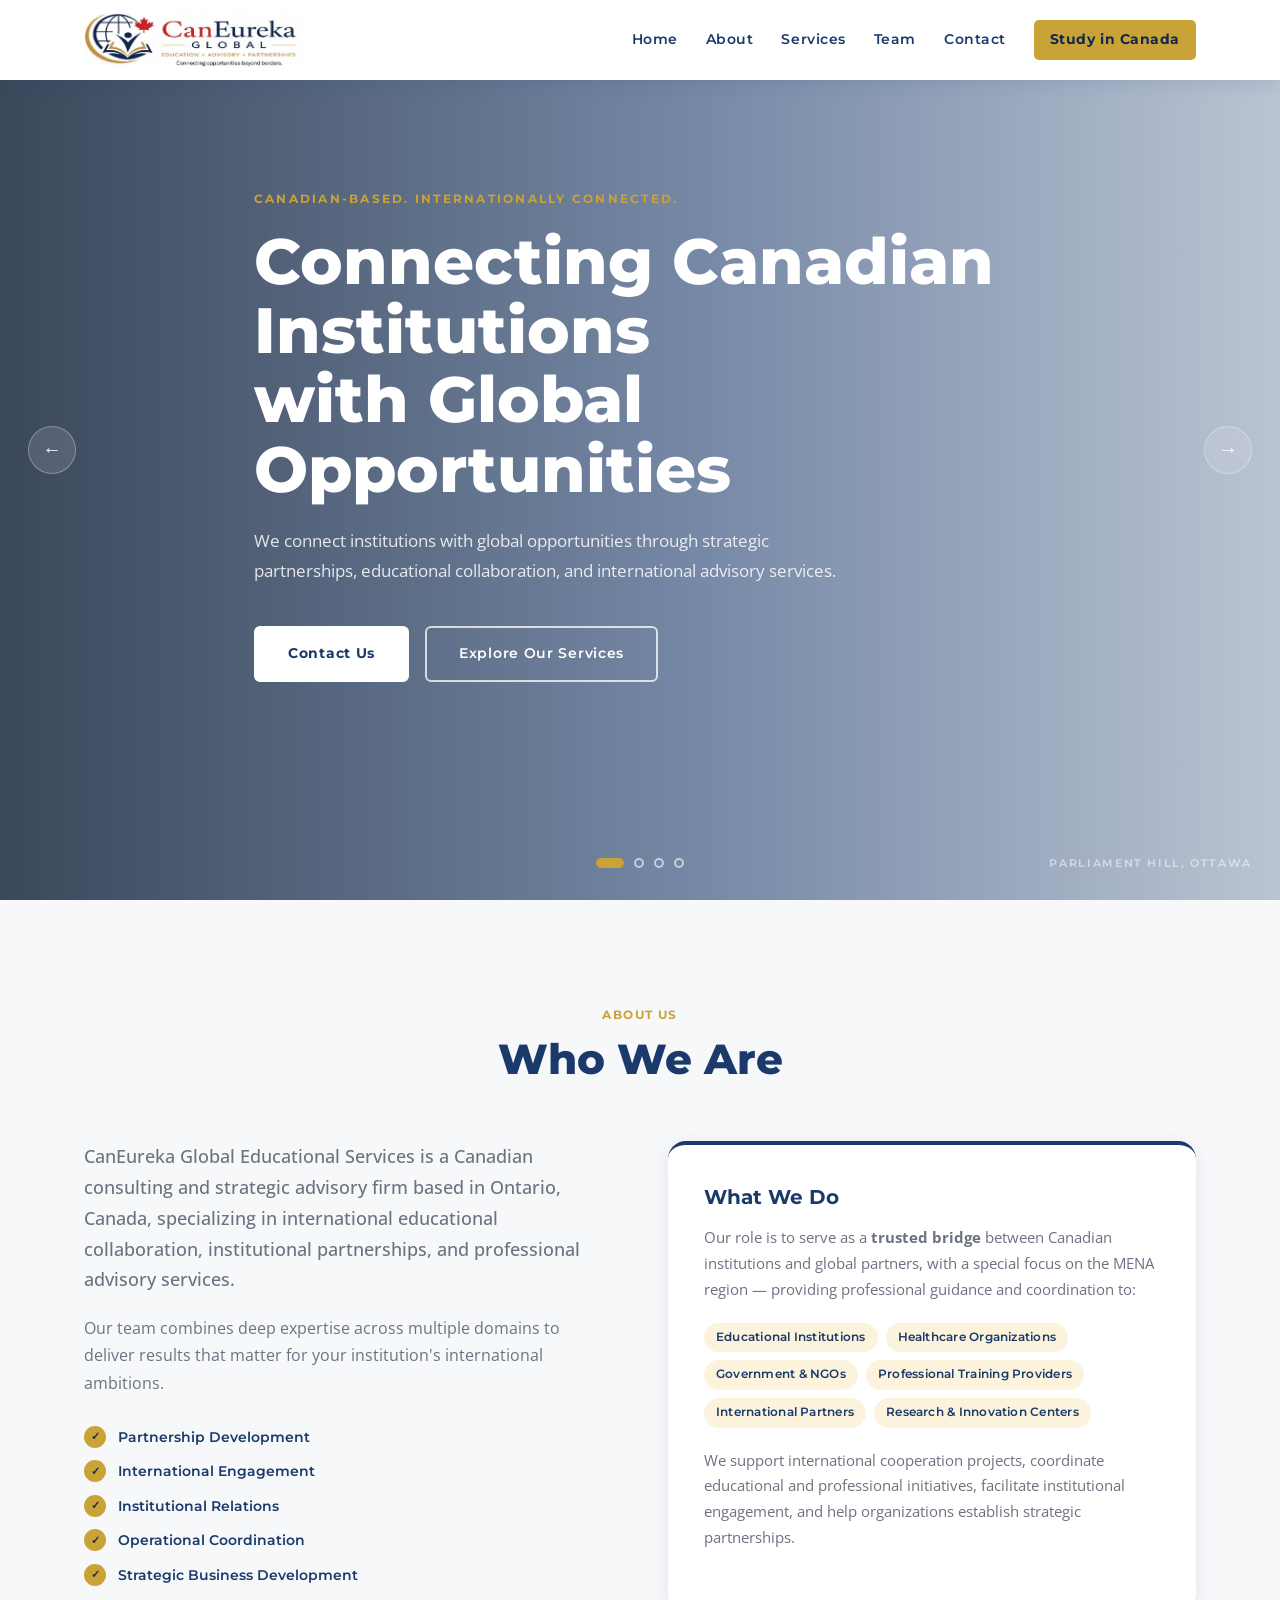
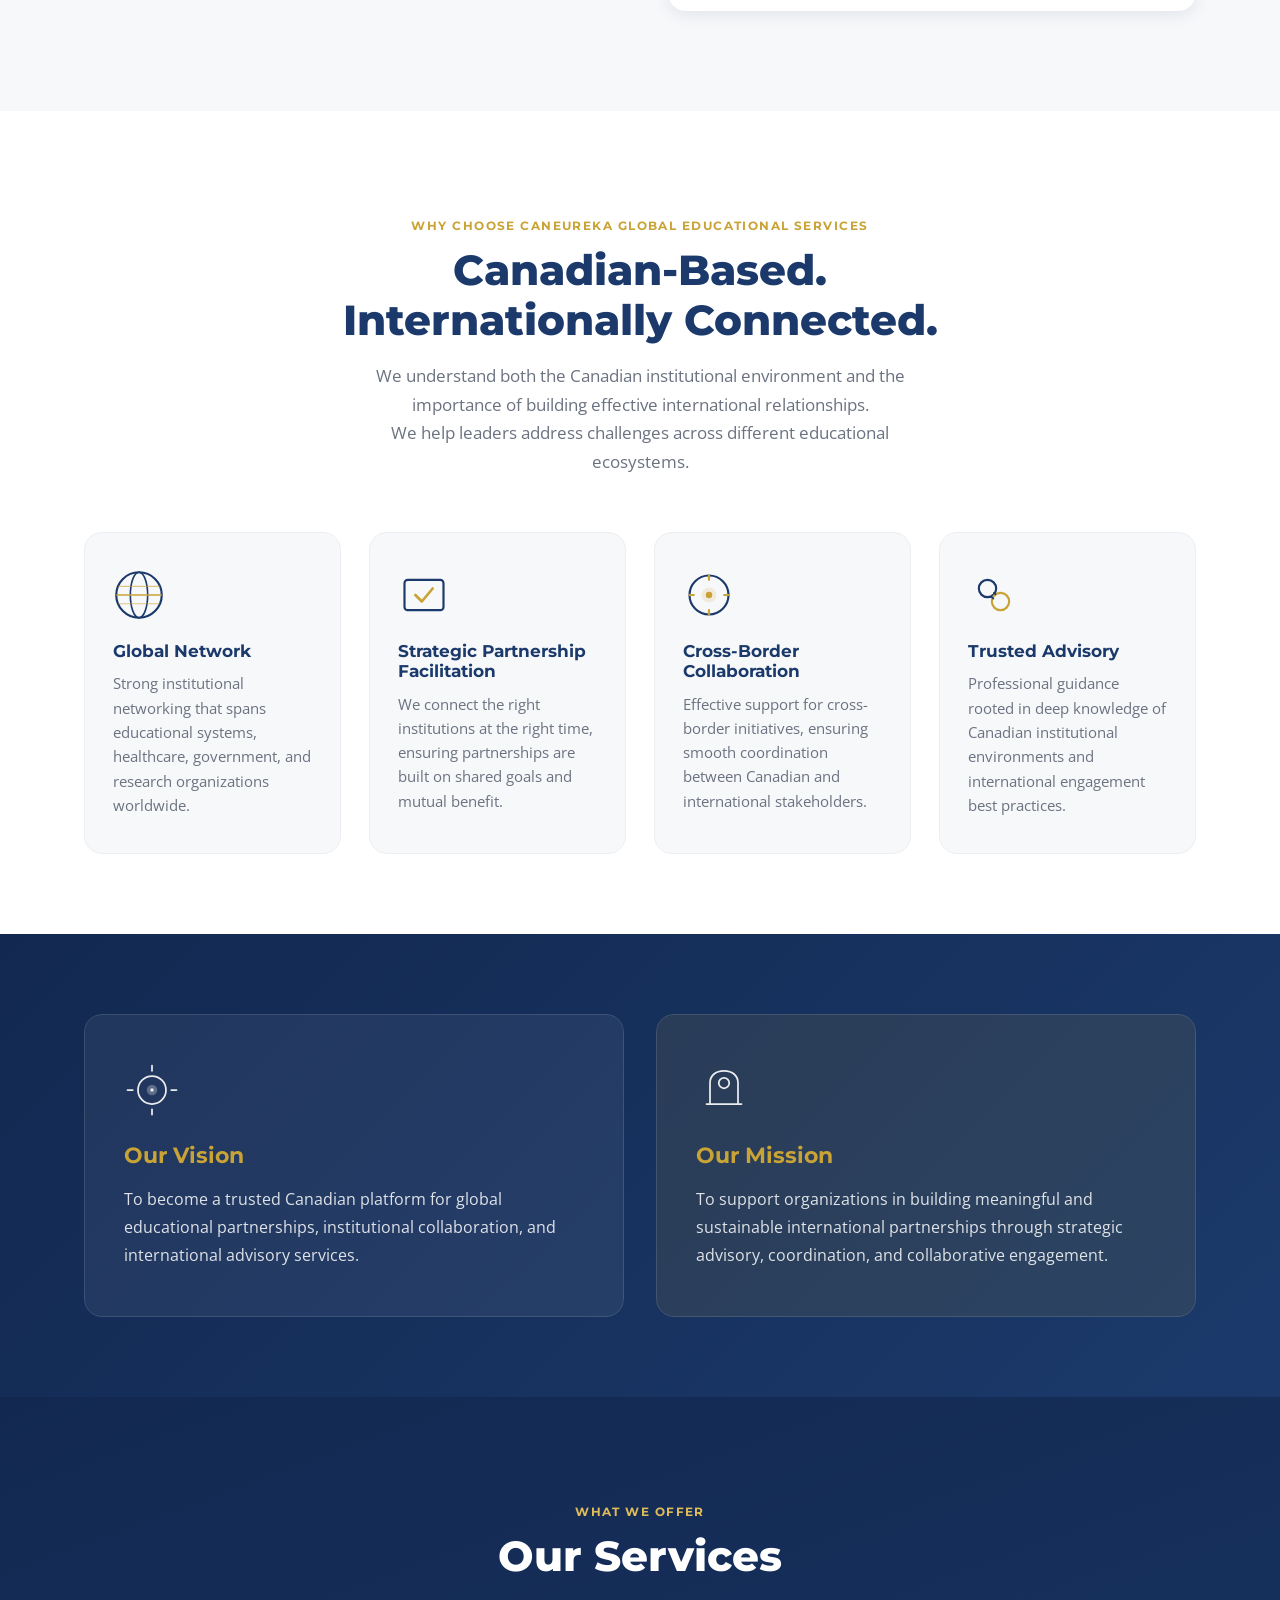
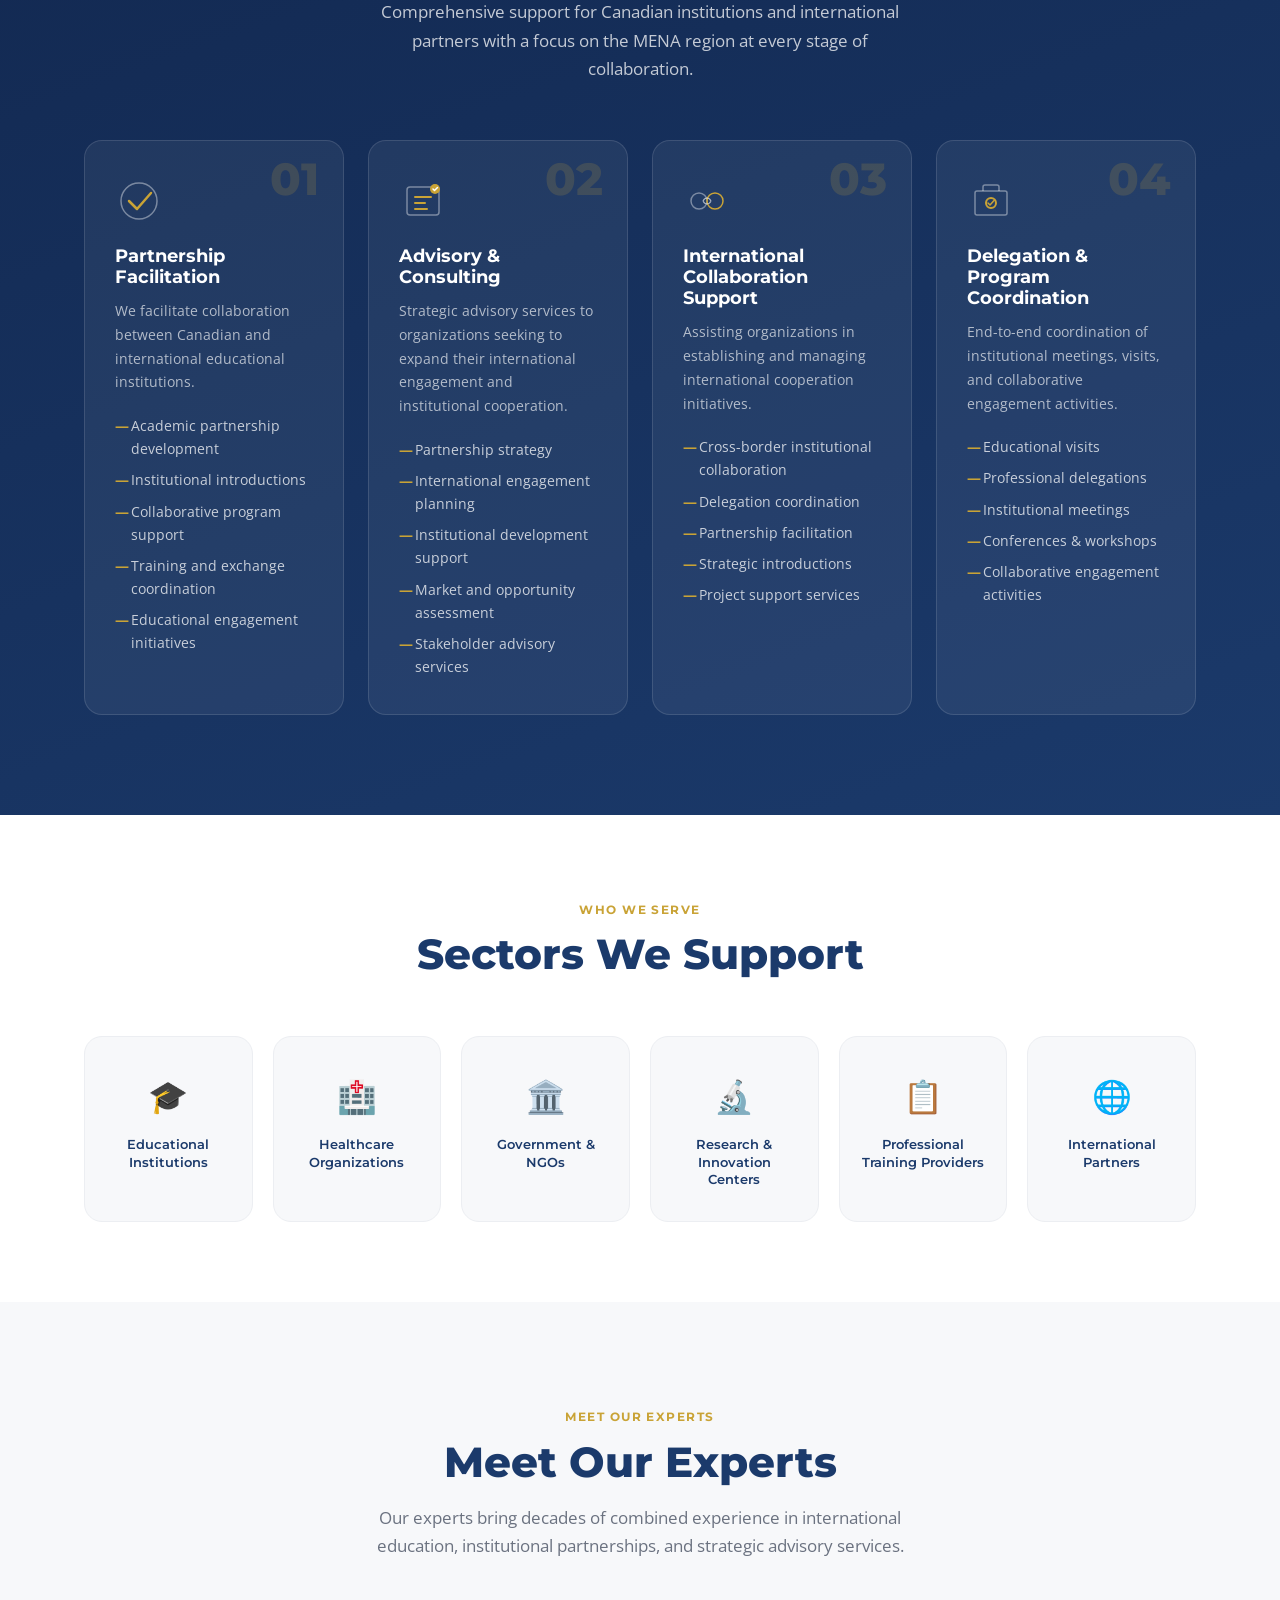
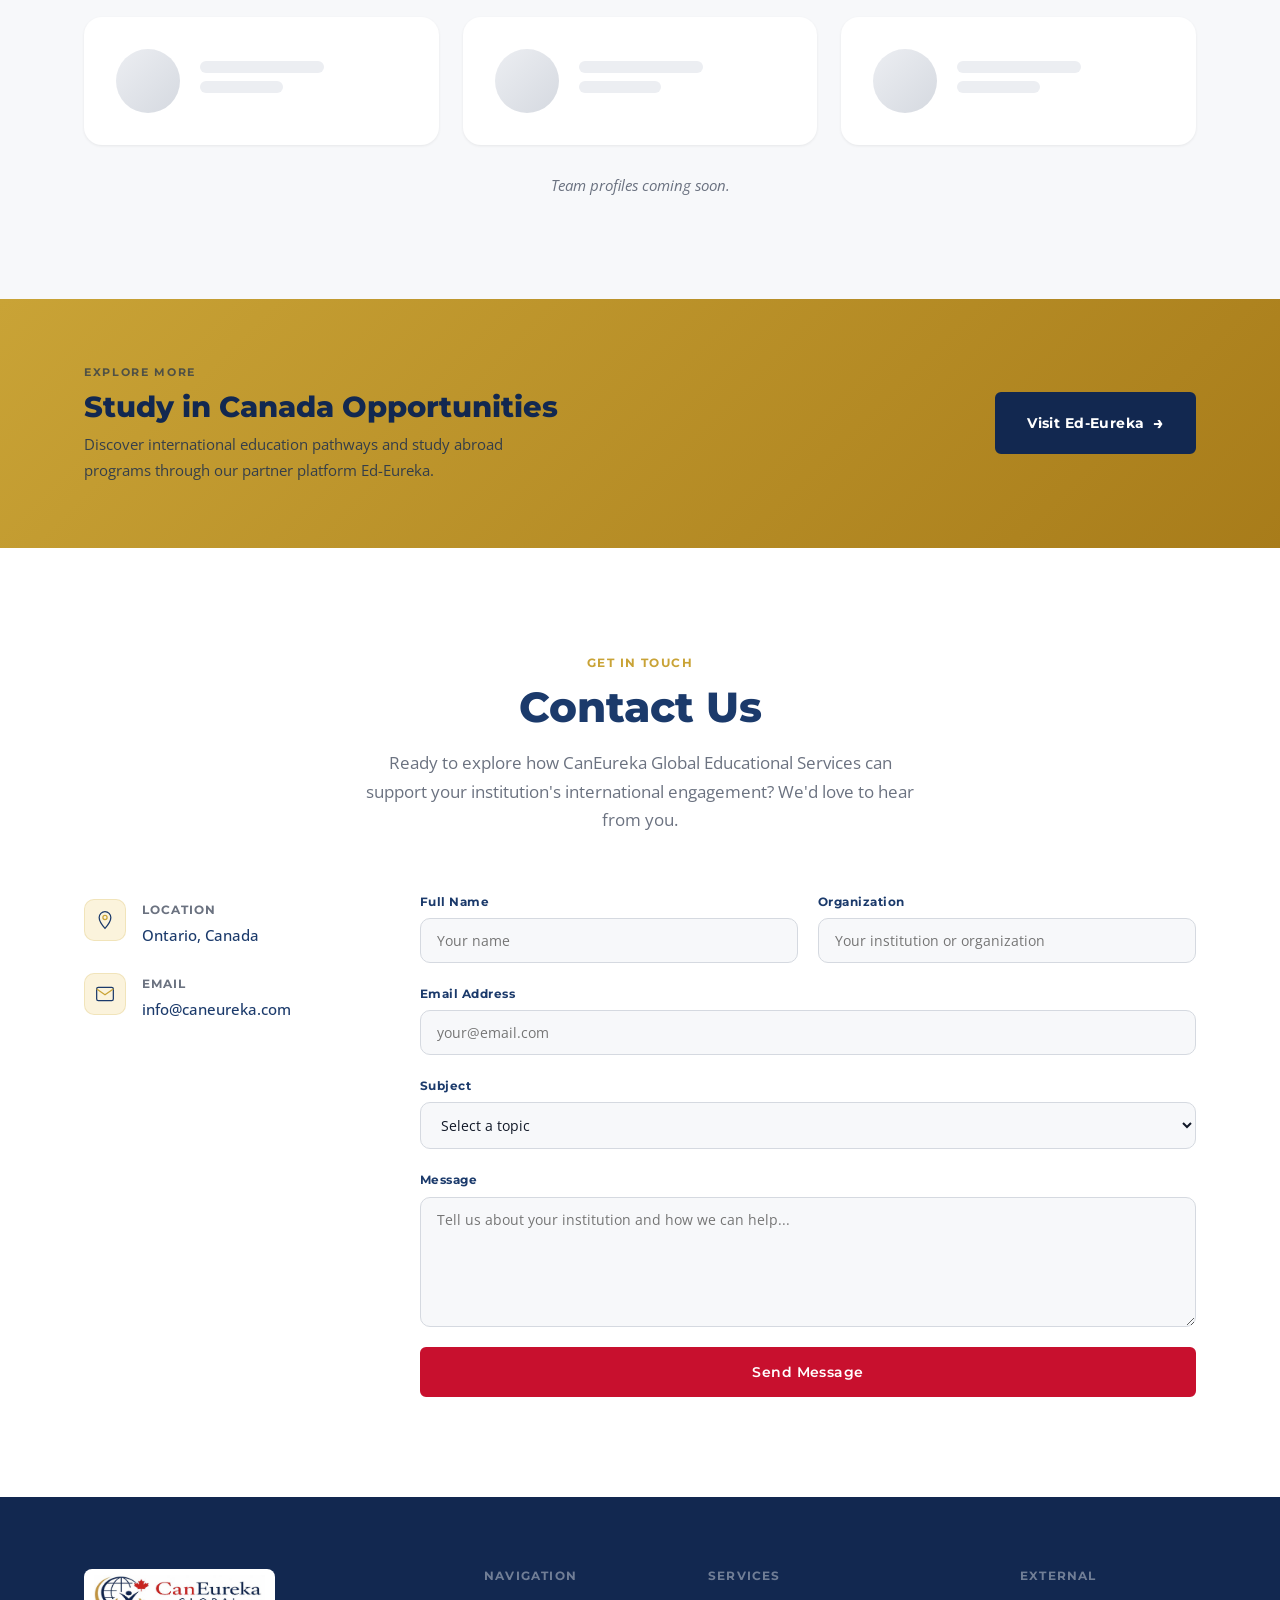
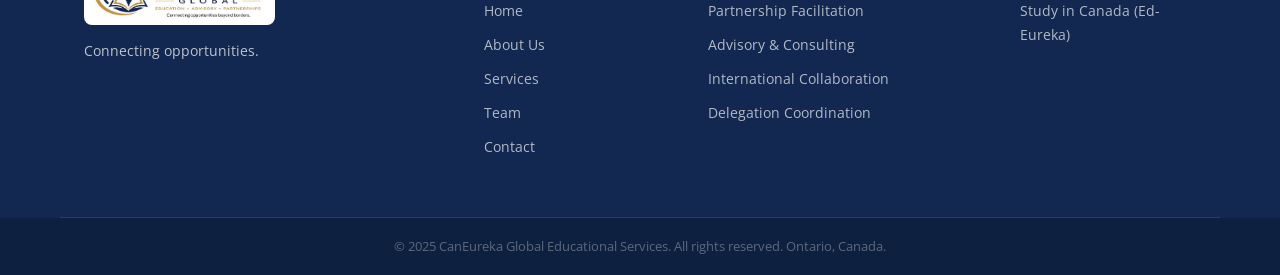
<file: index.html>
<!DOCTYPE html>
<html lang="en">
<head>
  <meta charset="UTF-8" />
  <meta name="viewport" content="width=device-width, initial-scale=1.0" />
  <title>CanEureka Global Educational Services — Education • Advisory • Partnerships</title>
  <meta name="description" content="Connecting Canadian institutions with global opportunities through strategic partnerships, educational collaboration, and international advisory services." />
  <link rel="preconnect" href="https://fonts.googleapis.com" />
  <link rel="preconnect" href="https://fonts.gstatic.com" crossorigin />
  <link href="https://fonts.googleapis.com/css2?family=Montserrat:wght@400;500;600;700;800&family=Open+Sans:wght@400;500;600&display=swap" rel="stylesheet" />
  <link rel="stylesheet" href="styles.css" />
</head>
<body>

  <!-- NAVIGATION -->
  <header class="navbar" id="navbar">
    <div class="container nav-inner">
      <a href="#home" class="logo-link">
        <img src="logo.png" alt="CanEureka Global — Education, Advisory, Partnerships" class="logo-img" />
      </a>

      <button class="hamburger" id="hamburger" aria-label="Toggle menu">
        <span></span><span></span><span></span>
      </button>

      <nav class="nav-links" id="nav-links">
        <a href="#home">Home</a>
        <a href="#about">About</a>
        <a href="#services">Services</a>
        <a href="#team">Team</a>
        <a href="#contact">Contact</a>
        <a href="https://ed-eureka.com/" target="_blank" rel="noopener" class="nav-study-abroad">Study in Canada</a>
      </nav>
    </div>
  </header>

  <!-- HERO SLIDER -->
  <section class="hero" id="home">

    <!-- Slide 1 — Parliament Hill, Ottawa -->
    <div class="slide active" data-city="Parliament Hill, Ottawa">
      <div class="slide-bg" style="background-image: url('https://images.unsplash.com/photo-1613059488547-0fc691db5231?auto=format&fit=crop&w=1920&q=80')"></div>
      <div class="slide-overlay"></div>
      <div class="container slide-content">
        <p class="hero-pre">Canadian-Based. Internationally Connected.</p>
        <h1>Connecting Canadian Institutions<br>with Global Opportunities</h1>
        <p class="hero-sub">We connect institutions with global opportunities through strategic partnerships, educational collaboration, and international advisory services.</p>
        <div class="hero-cta">
          <a href="#contact" class="btn btn-hero-primary">Contact Us</a>
          <a href="#services" class="btn btn-hero-outline">Explore Our Services</a>
        </div>
      </div>
    </div>

    <!-- Slide 2 — Toronto skyline & CN Tower -->
    <div class="slide" data-city="Toronto & the CN Tower">
      <div class="slide-bg" style="background-image: url('https://images.unsplash.com/photo-1517090504586-fde19ea6066f?auto=format&fit=crop&w=1920&q=80')"></div>
      <div class="slide-overlay"></div>
      <div class="container slide-content">
        <p class="hero-pre">Our Services</p>
        <h1>Partnership<br>Development</h1>
        <p class="hero-sub">We facilitate collaboration between Canadian and international educational institutions through academic partnerships, institutional introductions, and engagement initiatives.</p>
        <div class="hero-cta">
          <a href="#contact" class="btn btn-hero-primary">Contact Us</a>
          <a href="#services" class="btn btn-hero-outline">Explore Our Services</a>
        </div>
      </div>
    </div>

    <!-- Slide 3 — University of Calgary -->
    <div class="slide" data-city="University of Calgary">
      <div class="slide-bg" style="background-image: url('https://images.unsplash.com/photo-1694793179193-1be68f8f5516?auto=format&fit=crop&w=1920&q=80')"></div>
      <div class="slide-overlay"></div>
      <div class="container slide-content">
        <p class="hero-pre">Our Services</p>
        <h1>Advisory &<br>Consulting</h1>
        <p class="hero-sub">Strategic advisory services to organizations seeking to expand their international engagement and institutional cooperation.</p>
        <div class="hero-cta">
          <a href="#contact" class="btn btn-hero-primary">Contact Us</a>
          <a href="#services" class="btn btn-hero-outline">Explore Our Services</a>
        </div>
      </div>
    </div>

    <!-- Slide 4 — University of British Columbia -->
    <div class="slide" data-city="Univ. of British Columbia, Vancouver">
      <div class="slide-bg" style="background-image: url('https://images.unsplash.com/photo-1753246786469-6af4ef107105?auto=format&fit=crop&w=1920&q=80')"></div>
      <div class="slide-overlay"></div>
      <div class="container slide-content">
        <p class="hero-pre">Our Services</p>
        <h1>International<br>Collaboration Support</h1>
        <p class="hero-sub">Assisting organizations in establishing and managing international cooperation initiatives across borders and institutions.</p>
        <div class="hero-cta">
          <a href="#contact" class="btn btn-hero-primary">Contact Us</a>
          <a href="#services" class="btn btn-hero-outline">Explore Our Services</a>
        </div>
      </div>
    </div>

    <!-- Controls -->
    <button class="slider-arrow slider-prev" id="sliderPrev" aria-label="Previous slide">&#8592;</button>
    <button class="slider-arrow slider-next" id="sliderNext" aria-label="Next slide">&#8594;</button>
    <div class="slider-dots" id="sliderDots">
      <button class="dot active" data-index="0" aria-label="Slide 1"></button>
      <button class="dot" data-index="1" aria-label="Slide 2"></button>
      <button class="dot" data-index="2" aria-label="Slide 3"></button>
      <button class="dot" data-index="3" aria-label="Slide 4"></button>
    </div>

  </section>

  <!-- ABOUT US -->
  <section class="about" id="about">
    <div class="container">
      <div class="section-header">
        <span class="section-label">About Us</span>
        <h2>Who We Are</h2>
      </div>
      <div class="about-grid">
        <div class="about-text">
          <p class="about-lead">CanEureka Global Educational Services is a Canadian consulting and strategic advisory firm based in Ontario, Canada, specializing in international educational collaboration, institutional partnerships, and professional advisory services.</p>
          <p>Our team combines deep expertise across multiple domains to deliver results that matter for your institution's international ambitions.</p>
          <ul class="expertise-list">
            <li><span class="check">✓</span> Partnership Development</li>
            <li><span class="check">✓</span> International Engagement</li>
            <li><span class="check">✓</span> Institutional Relations</li>
            <li><span class="check">✓</span> Operational Coordination</li>
            <li><span class="check">✓</span> Strategic Business Development</li>
          </ul>
        </div>
        <div class="about-what">
          <div class="what-we-do-card">
            <h3>What We Do</h3>
            <p>Our role is to serve as a <strong>trusted bridge</strong> between Canadian institutions and global partners, with a special focus on the MENA region — providing professional guidance and coordination to:</p>
            <div class="what-tags">
              <span>Educational Institutions</span>
              <span>Healthcare Organizations</span>
              <span>Government & NGOs</span>
              <span>Professional Training Providers</span>
              <span>International Partners</span>
              <span>Research & Innovation Centers</span>
            </div>
            <p class="what-footer">We support international cooperation projects, coordinate educational and professional initiatives, facilitate institutional engagement, and help organizations establish strategic partnerships.</p>
          </div>
        </div>
      </div>
    </div>
  </section>

  <!-- WHY CHOOSE US -->
  <section class="why-us" id="why">
    <div class="container">
      <div class="section-header">
        <span class="section-label">Why Choose CanEureka Global Educational Services</span>
        <h2>Canadian-Based.<br>Internationally Connected.</h2>
        <p>We understand both the Canadian institutional environment and the importance of building effective international relationships.</p>
        <p>We help leaders address challenges across different educational ecosystems.</p>
      </div>
      <div class="features-grid">
        <div class="feature-card">
          <div class="feature-icon">
            <svg viewBox="0 0 48 48" fill="none"><circle cx="24" cy="24" r="21" stroke="#1B3A6B" stroke-width="2"/><ellipse cx="24" cy="24" rx="8" ry="21" stroke="#1B3A6B" stroke-width="1.5" fill="none"/><line x1="3" y1="24" x2="45" y2="24" stroke="#C9A336" stroke-width="1.5"/><line x1="5" y1="16" x2="43" y2="16" stroke="#C9A336" stroke-width="1" opacity="0.6"/><line x1="5" y1="32" x2="43" y2="32" stroke="#C9A336" stroke-width="1" opacity="0.6"/></svg>
          </div>
          <h3>Global Network</h3>
          <p>Strong institutional networking that spans educational systems, healthcare, government, and research organizations worldwide.</p>
        </div>
        <div class="feature-card">
          <div class="feature-icon">
            <svg viewBox="0 0 48 48" fill="none"><rect x="6" y="10" width="36" height="28" rx="3" stroke="#1B3A6B" stroke-width="2"/><path d="M16 24 L22 30 L32 18" stroke="#C9A336" stroke-width="2.5" stroke-linecap="round" stroke-linejoin="round"/></svg>
          </div>
          <h3>Strategic Partnership Facilitation</h3>
          <p>We connect the right institutions at the right time, ensuring partnerships are built on shared goals and mutual benefit.</p>
        </div>
        <div class="feature-card">
          <div class="feature-icon">
            <svg viewBox="0 0 48 48" fill="none"><circle cx="24" cy="24" r="18" stroke="#1B3A6B" stroke-width="2" fill="none"/><circle cx="24" cy="24" r="7" fill="#C9A336" opacity="0.15"/><circle cx="24" cy="24" r="3" fill="#C9A336"/><path d="M24 6 L24 10M24 38 L24 42M6 24 L10 24M38 24 L42 24" stroke="#C9A336" stroke-width="2" stroke-linecap="round"/></svg>
          </div>
          <h3>Cross-Border Collaboration</h3>
          <p>Effective support for cross-border initiatives, ensuring smooth coordination between Canadian and international stakeholders.</p>
        </div>
        <div class="feature-card">
          <div class="feature-icon">
            <svg viewBox="0 0 48 48" fill="none"><circle cx="18" cy="18" r="8" stroke="#1B3A6B" stroke-width="2"/><circle cx="30" cy="30" r="8" stroke="#C9A336" stroke-width="2"/><path d="M24 22 L26 24M22 26 L24 28" stroke="#1B3A6B" stroke-width="1.5" stroke-linecap="round" stroke-dasharray="2 1"/></svg>
          </div>
          <h3>Trusted Advisory</h3>
          <p>Professional guidance rooted in deep knowledge of Canadian institutional environments and international engagement best practices.</p>
        </div>
      </div>
    </div>
  </section>

  <!-- VISION & MISSION -->
  <section class="vision-mission">
    <div class="container vm-grid">
      <div class="vm-card vm-vision">
        <div class="vm-icon">
          <svg viewBox="0 0 64 64" fill="none"><circle cx="32" cy="32" r="16" stroke="white" stroke-width="2"/><circle cx="32" cy="32" r="6" fill="white" opacity="0.3"/><circle cx="32" cy="32" r="2" fill="white"/><path d="M32 10 L32 4M32 60 L32 54M10 32 L4 32M60 32 L54 32" stroke="white" stroke-width="2" stroke-linecap="round"/></svg>
        </div>
        <h3>Our Vision</h3>
        <p>To become a trusted Canadian platform for global educational partnerships, institutional collaboration, and international advisory services.</p>
      </div>
      <div class="vm-card vm-mission">
        <div class="vm-icon">
          <svg viewBox="0 0 64 64" fill="none"><path d="M16 48 L16 24 C16 16 22 10 32 10 C42 10 48 16 48 24 L48 48" stroke="white" stroke-width="2" stroke-linecap="round"/><path d="M12 48 L52 48" stroke="white" stroke-width="2" stroke-linecap="round"/><circle cx="32" cy="24" r="6" stroke="white" stroke-width="2"/></svg>
        </div>
        <h3>Our Mission</h3>
        <p>To support organizations in building meaningful and sustainable international partnerships through strategic advisory, coordination, and collaborative engagement.</p>
      </div>
    </div>
  </section>

  <!-- SERVICES -->
  <section class="services" id="services">
    <div class="container">
      <div class="section-header light">
        <span class="section-label">What We Offer</span>
        <h2>Our Services</h2>
        <p>Comprehensive support for Canadian institutions and international partners with a focus on the MENA region at every stage of collaboration.</p>
      </div>
      <div class="services-grid">

        <div class="service-card">
          <div class="service-number">01</div>
          <div class="service-icon">
            <svg viewBox="0 0 48 48" fill="none"><circle cx="24" cy="24" r="18" stroke="rgba(255,255,255,0.4)" stroke-width="1.5" fill="none"/><path d="M14 24 L22 32 L36 16" stroke="#C9A336" stroke-width="2.5" stroke-linecap="round" stroke-linejoin="round"/></svg>
          </div>
          <h3>Partnership Facilitation</h3>
          <p>We facilitate collaboration between Canadian and international educational institutions.</p>
          <ul>
            <li>Academic partnership development</li>
            <li>Institutional introductions</li>
            <li>Collaborative program support</li>
            <li>Training and exchange coordination</li>
            <li>Educational engagement initiatives</li>
          </ul>
        </div>

        <div class="service-card">
          <div class="service-number">02</div>
          <div class="service-icon">
            <svg viewBox="0 0 48 48" fill="none"><rect x="8" y="10" width="32" height="28" rx="3" stroke="rgba(255,255,255,0.4)" stroke-width="1.5"/><path d="M16 20 H32M16 26 H26M16 32 H28" stroke="#C9A336" stroke-width="2" stroke-linecap="round"/><circle cx="36" cy="12" r="5" fill="#C9A336"/><path d="M34 12 L35.5 13.5 L38.5 10.5" stroke="white" stroke-width="1.5" stroke-linecap="round" stroke-linejoin="round"/></svg>
          </div>
          <h3>Advisory & Consulting</h3>
          <p>Strategic advisory services to organizations seeking to expand their international engagement and institutional cooperation.</p>
          <ul>
            <li>Partnership strategy</li>
            <li>International engagement planning</li>
            <li>Institutional development support</li>
            <li>Market and opportunity assessment</li>
            <li>Stakeholder advisory services</li>
          </ul>
        </div>

        <div class="service-card">
          <div class="service-number">03</div>
          <div class="service-icon">
            <svg viewBox="0 0 48 48" fill="none"><circle cx="16" cy="24" r="8" stroke="rgba(255,255,255,0.4)" stroke-width="1.5"/><circle cx="32" cy="24" r="8" stroke="#C9A336" stroke-width="1.5"/><path d="M20 24 C22 20 26 20 28 24M20 24 C22 28 26 28 28 24" stroke="rgba(255,255,255,0.6)" stroke-width="1.2" fill="none"/></svg>
          </div>
          <h3>International Collaboration Support</h3>
          <p>Assisting organizations in establishing and managing international cooperation initiatives.</p>
          <ul>
            <li>Cross-border institutional collaboration</li>
            <li>Delegation coordination</li>
            <li>Partnership facilitation</li>
            <li>Strategic introductions</li>
            <li>Project support services</li>
          </ul>
        </div>

        <div class="service-card">
          <div class="service-number">04</div>
          <div class="service-icon">
            <svg viewBox="0 0 48 48" fill="none"><rect x="8" y="14" width="32" height="24" rx="2" stroke="rgba(255,255,255,0.4)" stroke-width="1.5"/><path d="M16 14 L16 10 C16 8 18 8 18 8 H30 C32 8 32 10 32 10 L32 14" stroke="rgba(255,255,255,0.4)" stroke-width="1.5"/><circle cx="24" cy="26" r="5" stroke="#C9A336" stroke-width="2"/><path d="M21 26 L23 28 L27.5 23" stroke="#C9A336" stroke-width="1.5" stroke-linecap="round" stroke-linejoin="round"/></svg>
          </div>
          <h3>Delegation & Program Coordination</h3>
          <p>End-to-end coordination of institutional meetings, visits, and collaborative engagement activities.</p>
          <ul>
            <li>Educational visits</li>
            <li>Professional delegations</li>
            <li>Institutional meetings</li>
            <li>Conferences & workshops</li>
            <li>Collaborative engagement activities</li>
          </ul>
        </div>

      </div>
    </div>
  </section>

  <!-- SECTORS WE SERVE -->
  <section class="sectors">
    <div class="container">
      <div class="section-header">
        <span class="section-label">Who We Serve</span>
        <h2>Sectors We Support</h2>
      </div>
      <div class="sectors-grid">
        <div class="sector-item">
          <div class="sector-icon">🎓</div>
          <span>Educational Institutions</span>
        </div>
        <div class="sector-item">
          <div class="sector-icon">🏥</div>
          <span>Healthcare Organizations</span>
        </div>
        <div class="sector-item">
          <div class="sector-icon">🏛️</div>
          <span>Government & NGOs</span>
        </div>
        <div class="sector-item">
          <div class="sector-icon">🔬</div>
          <span>Research & Innovation Centers</span>
        </div>
        <div class="sector-item">
          <div class="sector-icon">📋</div>
          <span>Professional Training Providers</span>
        </div>
        <div class="sector-item">
          <div class="sector-icon">🌐</div>
          <span>International Partners</span>
        </div>
      </div>
    </div>
  </section>

  <!-- TEAM -->
  <section class="team" id="team">
    <div class="container">
      <div class="section-header">
        <span class="section-label">Meet Our Experts</span>
        <h2>Meet Our Experts</h2>
        <p>Our experts bring decades of combined experience in international education, institutional partnerships, and strategic advisory services.</p>
      </div>
      <div class="team-placeholder">
        <div class="team-card placeholder-card">
          <div class="avatar-placeholder"></div>
          <div class="team-info">
            <div class="placeholder-line w60"></div>
            <div class="placeholder-line w40"></div>
          </div>
        </div>
        <div class="team-card placeholder-card">
          <div class="avatar-placeholder"></div>
          <div class="team-info">
            <div class="placeholder-line w60"></div>
            <div class="placeholder-line w40"></div>
          </div>
        </div>
        <div class="team-card placeholder-card">
          <div class="avatar-placeholder"></div>
          <div class="team-info">
            <div class="placeholder-line w60"></div>
            <div class="placeholder-line w40"></div>
          </div>
        </div>
      </div>
      <p class="team-coming-soon">Team profiles coming soon.</p>
    </div>
  </section>

  <!-- STUDY ABROAD BANNER -->
  <section class="study-abroad-banner">
    <div class="container sa-inner">
      <div class="sa-text">
        <span class="sa-label">Explore More</span>
        <h2>Study in Canada Opportunities</h2>
        <p>Discover international education pathways and study abroad programs through our partner platform Ed-Eureka.</p>
      </div>
      <a href="https://ed-eureka.com/" target="_blank" rel="noopener" class="btn btn-gold">Visit Ed-Eureka <span class="arrow">→</span></a>
    </div>
  </section>

  <!-- CONTACT -->
  <section class="contact" id="contact">
    <div class="container">
      <div class="section-header">
        <span class="section-label">Get In Touch</span>
        <h2>Contact Us</h2>
        <p>Ready to explore how CanEureka Global Educational Services can support your institution's international engagement? We'd love to hear from you.</p>
      </div>
      <div class="contact-grid">
        <div class="contact-info">
          <div class="contact-detail">
            <div class="contact-icon">
              <svg viewBox="0 0 24 24" fill="none"><path d="M12 2C8.13 2 5 5.13 5 9c0 5.25 7 13 7 13s7-7.75 7-13c0-3.87-3.13-7-7-7z" stroke="#1B3A6B" stroke-width="1.5"/><circle cx="12" cy="9" r="2.5" stroke="#C9A336" stroke-width="1.5"/></svg>
            </div>
            <div>
              <strong>Location</strong>
              <span>Ontario, Canada</span>
            </div>
          </div>
          <div class="contact-detail">
            <div class="contact-icon">
              <svg viewBox="0 0 24 24" fill="none"><path d="M20 4H4C2.9 4 2 4.9 2 6v12c0 1.1.9 2 2 2h16c1.1 0 2-.9 2-2V6c0-1.1-.9-2-2-2z" stroke="#1B3A6B" stroke-width="1.5"/><path d="M22 6L12 13 2 6" stroke="#C9A336" stroke-width="1.5"/></svg>
            </div>
            <div>
              <strong>Email</strong>
              <span>info@caneureka.com</span>
            </div>
          </div>
        </div>

        <form class="contact-form" onsubmit="handleSubmit(event)">
          <div class="form-row">
            <div class="form-group">
              <label for="name">Full Name</label>
              <input type="text" id="name" name="name" placeholder="Your name" required />
            </div>
            <div class="form-group">
              <label for="org">Organization</label>
              <input type="text" id="org" name="org" placeholder="Your institution or organization" />
            </div>
          </div>
          <div class="form-group">
            <label for="email">Email Address</label>
            <input type="email" id="email" name="email" placeholder="your@email.com" required />
          </div>
          <div class="form-group">
            <label for="subject">Subject</label>
            <select id="subject" name="subject">
              <option value="">Select a topic</option>
              <option>Partnership Facilitation</option>
              <option>Advisory & Consulting</option>
              <option>International Collaboration</option>
              <option>Delegation Coordination</option>
              <option>General Inquiry</option>
            </select>
          </div>
          <div class="form-group">
            <label for="message">Message</label>
            <textarea id="message" name="message" rows="5" placeholder="Tell us about your institution and how we can help..." required></textarea>
          </div>
          <button type="submit" class="btn btn-primary btn-full">Send Message</button>
          <div class="form-success" id="form-success">Thank you! We'll be in touch shortly.</div>
        </form>
      </div>
    </div>
  </section>

  <!-- FOOTER -->
  <footer class="footer">
    <div class="container footer-inner">
      <div class="footer-brand">
        <img src="logo.png" alt="CanEureka Global" class="footer-logo-img" />
        <p class="footer-tagline">Connecting opportunities.</p>
      </div>
      <div class="footer-links">
        <h4>Navigation</h4>
        <a href="#home">Home</a>
        <a href="#about">About Us</a>
        <a href="#services">Services</a>
        <a href="#team">Team</a>
        <a href="#contact">Contact</a>
      </div>
      <div class="footer-links">
        <h4>Services</h4>
        <a href="#services">Partnership Facilitation</a>
        <a href="#services">Advisory & Consulting</a>
        <a href="#services">International Collaboration</a>
        <a href="#services">Delegation Coordination</a>
      </div>
      <div class="footer-links">
        <h4>External</h4>
        <a href="https://ed-eureka.com/" target="_blank" rel="noopener">Study in Canada (Ed-Eureka)</a>
      </div>
    </div>
    <div class="footer-bottom">
      <div class="container">
        <p>&copy; 2025 CanEureka Global Educational Services. All rights reserved. Ontario, Canada.</p>
      </div>
    </div>
  </footer>

  <script src="script.js"></script>
</body>
</html>
</file>
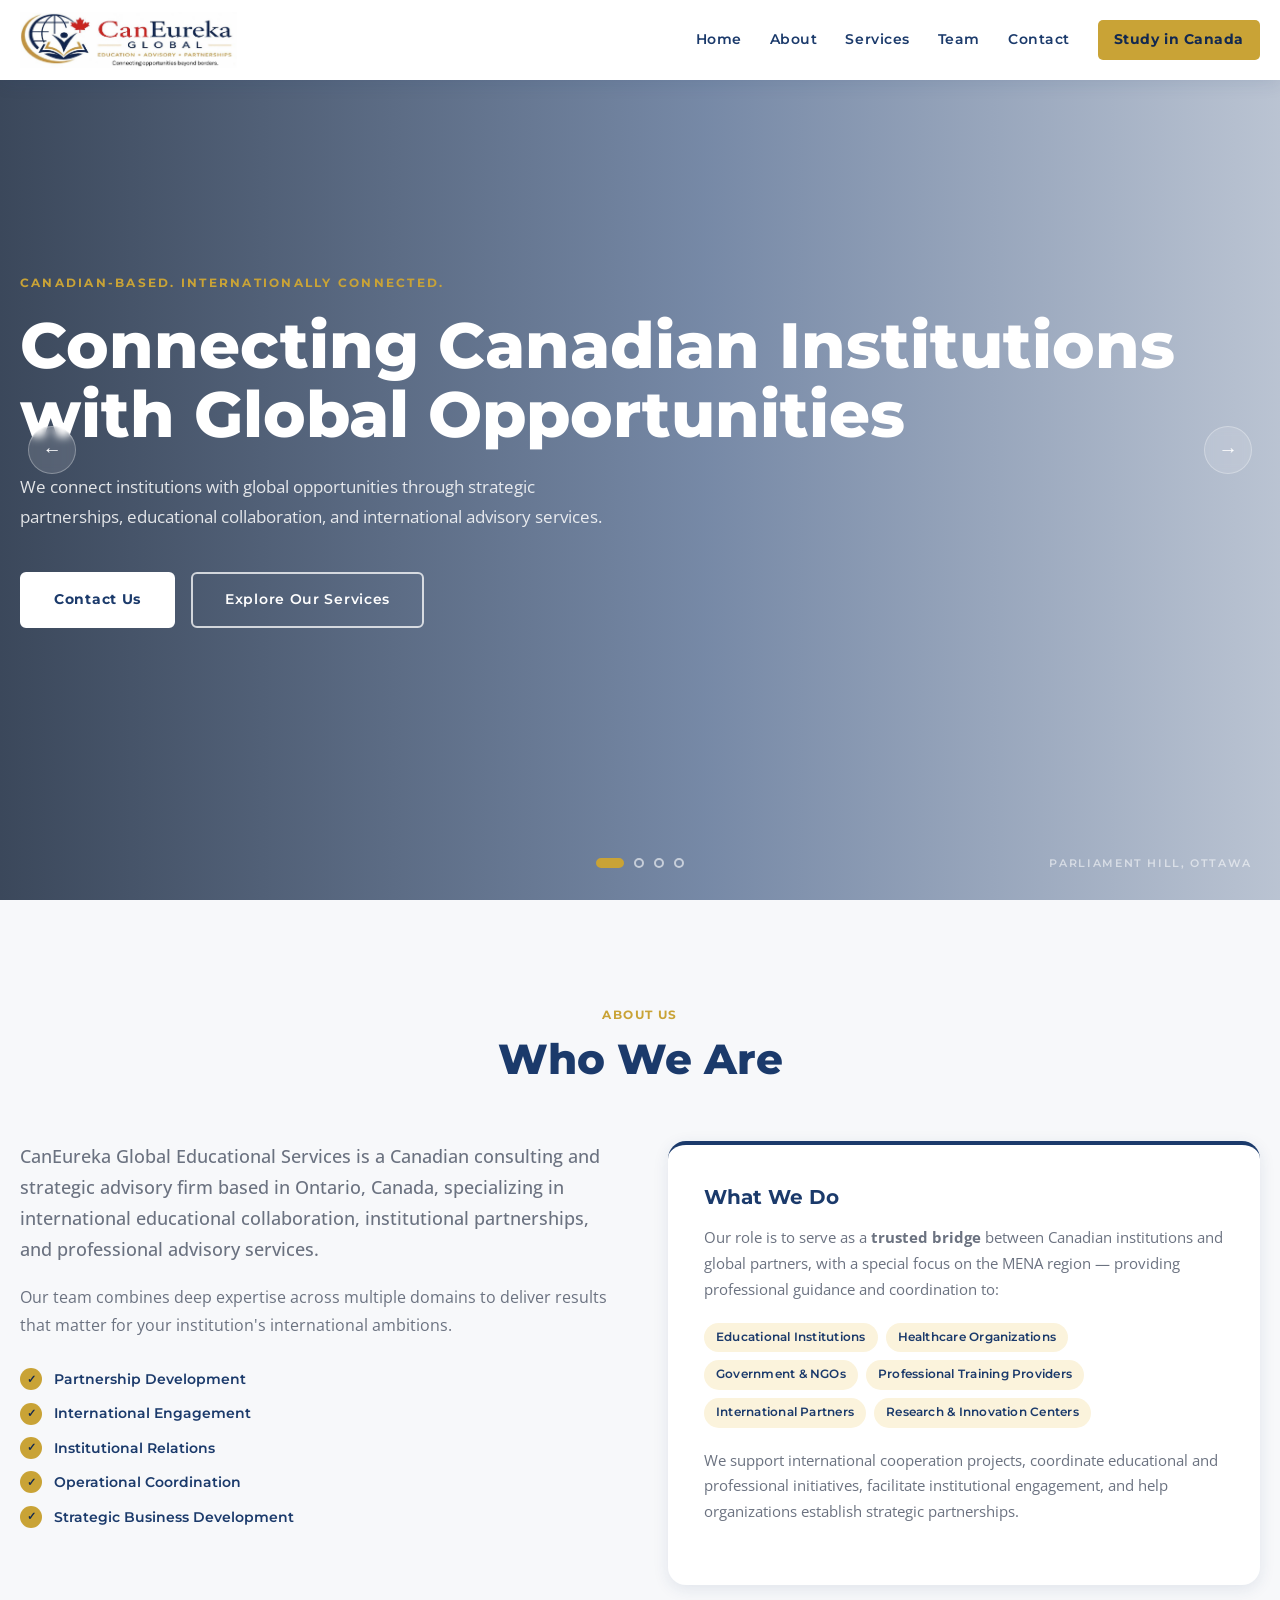
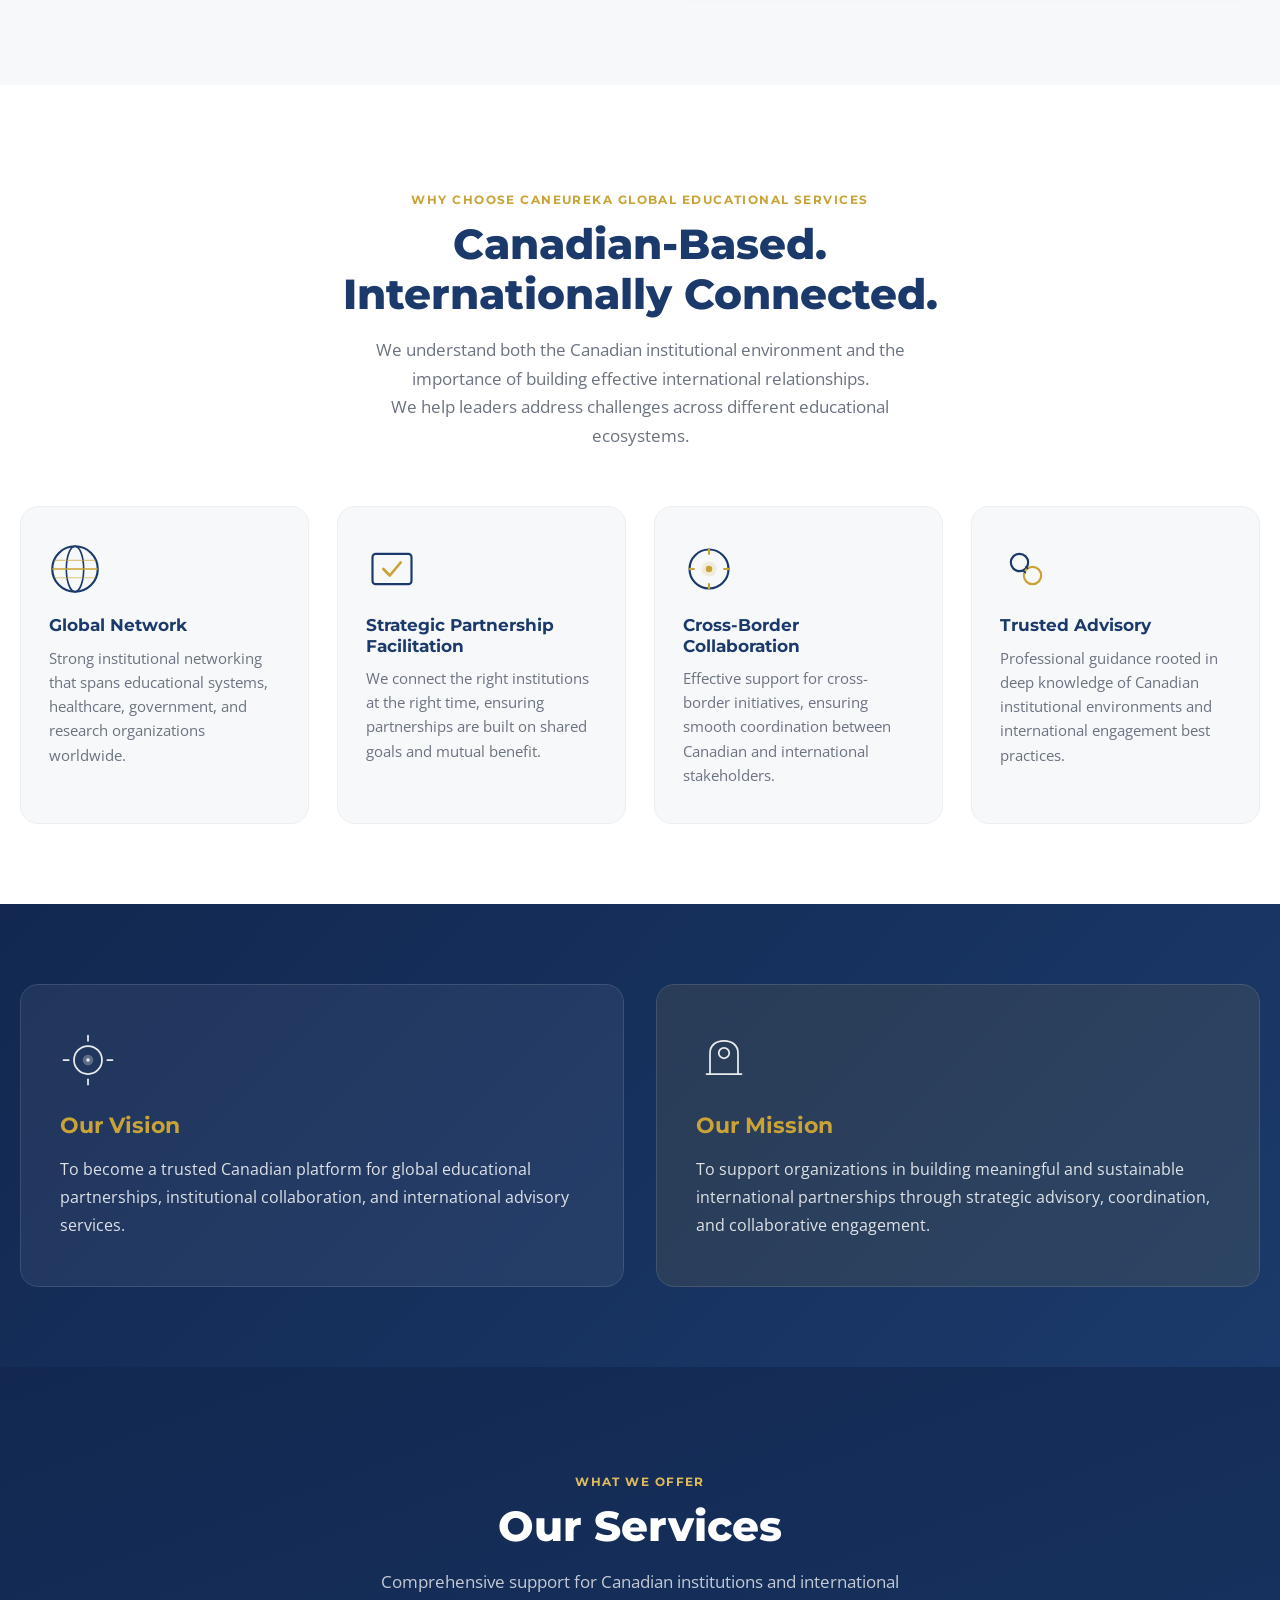
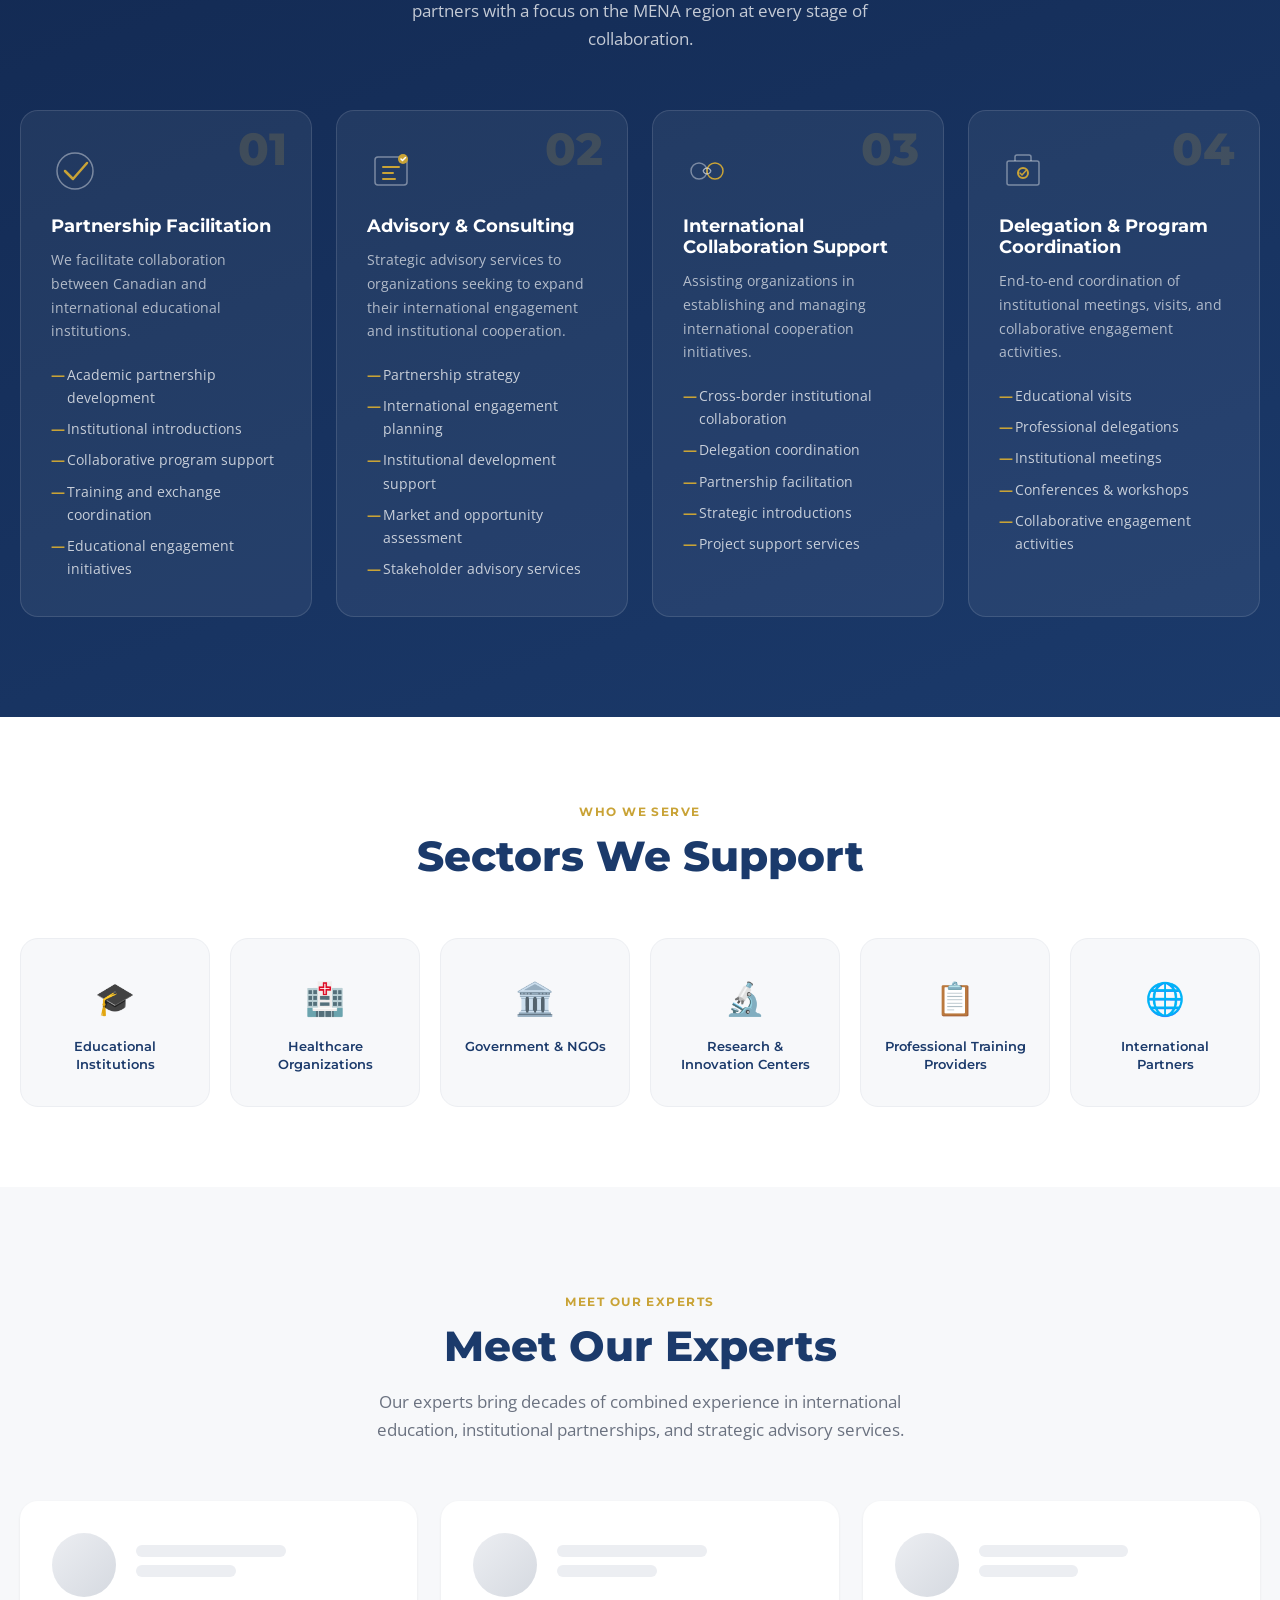
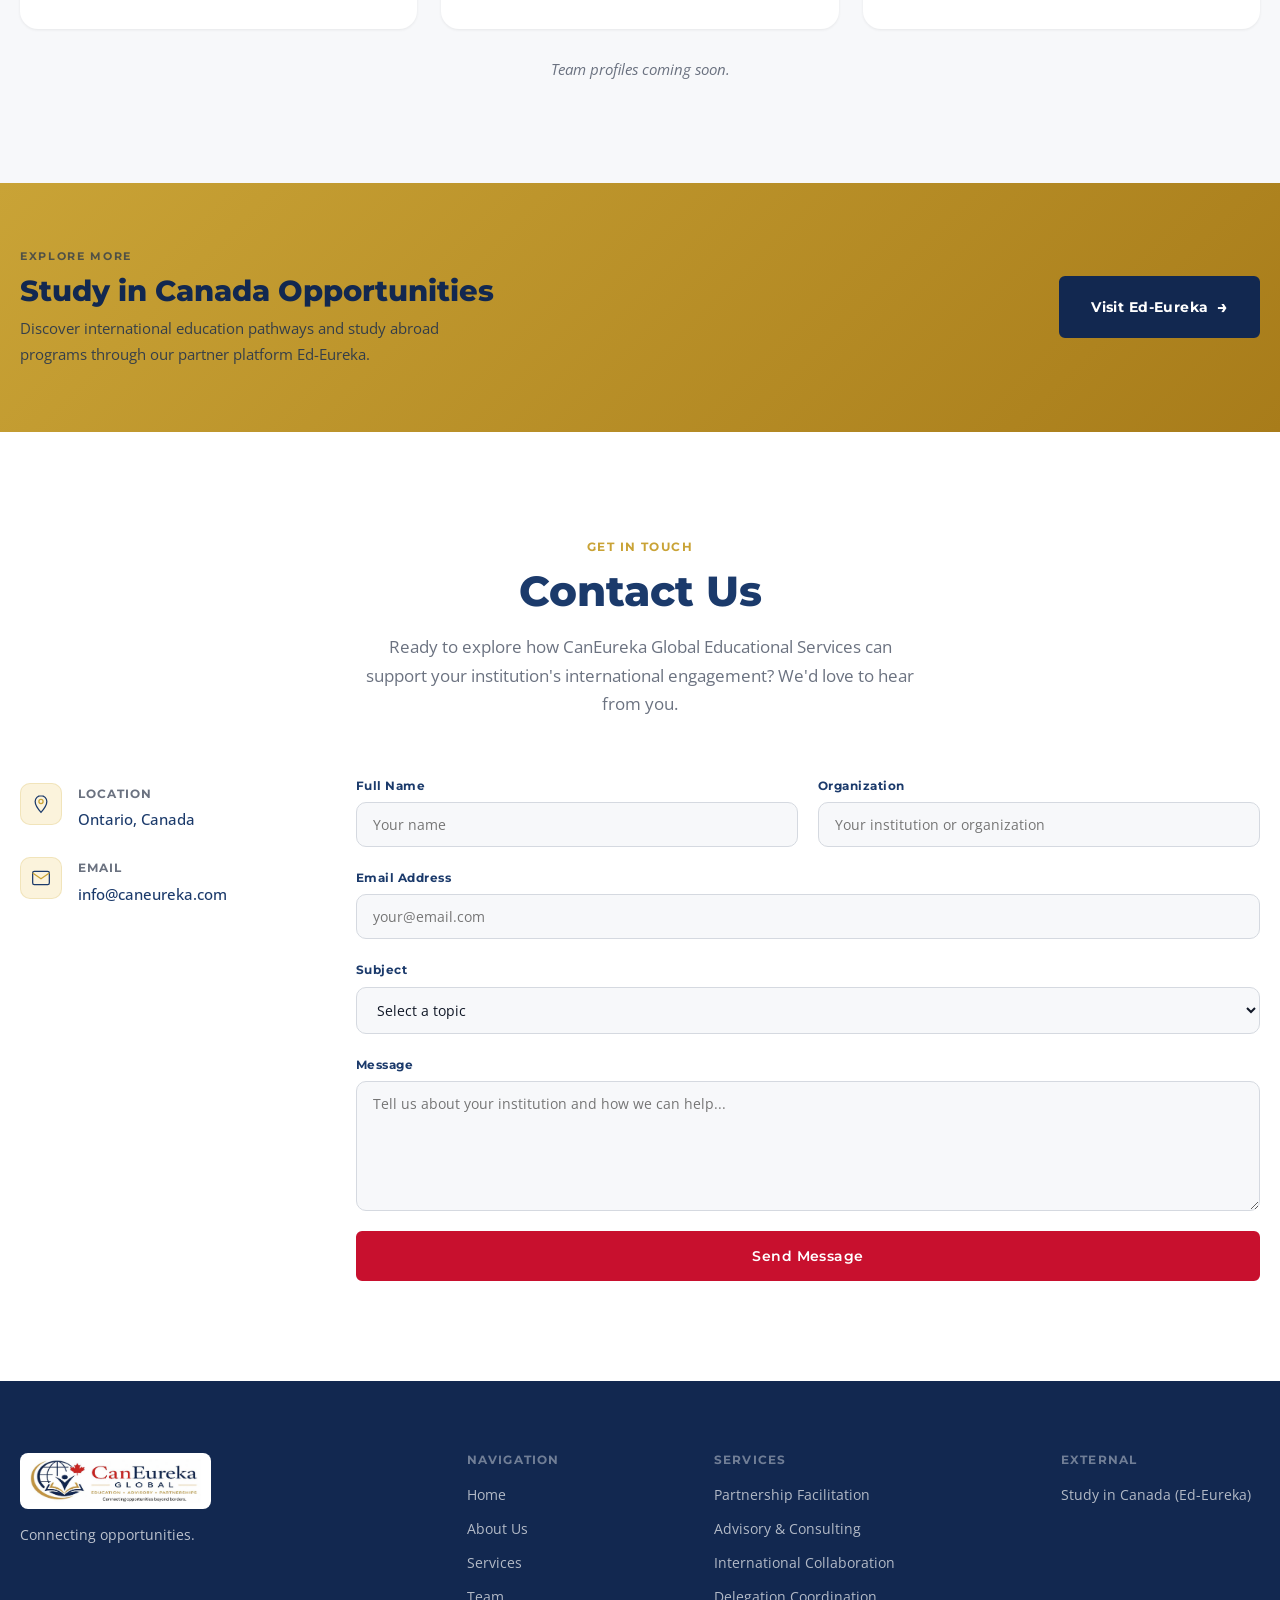
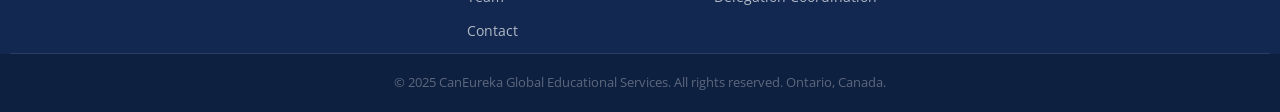
<file: index3.html>
<!DOCTYPE html>
<html lang="en">
<head>
  <meta charset="UTF-8" />
  <meta name="viewport" content="width=device-width, initial-scale=1.0" />
  <title>CanEureka Global Educational Services — Education • Advisory • Partnerships</title>
  <meta name="description" content="Connecting Canadian institutions with global opportunities through strategic partnerships, educational collaboration, and international advisory services." />
  <link rel="preconnect" href="https://fonts.googleapis.com" />
  <link rel="preconnect" href="https://fonts.gstatic.com" crossorigin />
  <link href="https://fonts.googleapis.com/css2?family=Montserrat:wght@400;500;600;700;800&family=Open+Sans:wght@400;500;600&display=swap" rel="stylesheet" />
  <link rel="stylesheet" href="styles.css" />
  <style>.container { max-width: 100%; margin: 0 10px; padding: 0 10px; }</style>
</head>
<body>

  <!-- NAVIGATION -->
  <header class="navbar" id="navbar">
    <div class="container nav-inner">
      <a href="#home" class="logo-link">
        <img src="logo.png" alt="CanEureka Global — Education, Advisory, Partnerships" class="logo-img" />
      </a>

      <button class="hamburger" id="hamburger" aria-label="Toggle menu">
        <span></span><span></span><span></span>
      </button>

      <nav class="nav-links" id="nav-links">
        <a href="#home">Home</a>
        <a href="#about">About</a>
        <a href="#services">Services</a>
        <a href="#team">Team</a>
        <a href="#contact">Contact</a>
        <a href="https://ed-eureka.com/" target="_blank" rel="noopener" class="nav-study-abroad">Study in Canada</a>
      </nav>
    </div>
  </header>

  <!-- HERO SLIDER -->
  <section class="hero" id="home">

    <!-- Slide 1 — Parliament Hill, Ottawa -->
    <div class="slide active" data-city="Parliament Hill, Ottawa">
      <div class="slide-bg" style="background-image: url('https://images.unsplash.com/photo-1613059488547-0fc691db5231?auto=format&fit=crop&w=1920&q=80')"></div>
      <div class="slide-overlay"></div>
      <div class="container slide-content">
        <p class="hero-pre">Canadian-Based. Internationally Connected.</p>
        <h1>Connecting Canadian Institutions<br>with Global Opportunities</h1>
        <p class="hero-sub">We connect institutions with global opportunities through strategic partnerships, educational collaboration, and international advisory services.</p>
        <div class="hero-cta">
          <a href="#contact" class="btn btn-hero-primary">Contact Us</a>
          <a href="#services" class="btn btn-hero-outline">Explore Our Services</a>
        </div>
      </div>
    </div>

    <!-- Slide 2 — Toronto skyline & CN Tower -->
    <div class="slide" data-city="Toronto & the CN Tower">
      <div class="slide-bg" style="background-image: url('https://images.unsplash.com/photo-1517090504586-fde19ea6066f?auto=format&fit=crop&w=1920&q=80')"></div>
      <div class="slide-overlay"></div>
      <div class="container slide-content">
        <p class="hero-pre">Our Services</p>
        <h1>Partnership<br>Development</h1>
        <p class="hero-sub">We facilitate collaboration between Canadian and international educational institutions through academic partnerships, institutional introductions, and engagement initiatives.</p>
        <div class="hero-cta">
          <a href="#contact" class="btn btn-hero-primary">Contact Us</a>
          <a href="#services" class="btn btn-hero-outline">Explore Our Services</a>
        </div>
      </div>
    </div>

    <!-- Slide 3 — University of Calgary -->
    <div class="slide" data-city="University of Calgary">
      <div class="slide-bg" style="background-image: url('https://images.unsplash.com/photo-1694793179193-1be68f8f5516?auto=format&fit=crop&w=1920&q=80')"></div>
      <div class="slide-overlay"></div>
      <div class="container slide-content">
        <p class="hero-pre">Our Services</p>
        <h1>Advisory &<br>Consulting</h1>
        <p class="hero-sub">Strategic advisory services to organizations seeking to expand their international engagement and institutional cooperation.</p>
        <div class="hero-cta">
          <a href="#contact" class="btn btn-hero-primary">Contact Us</a>
          <a href="#services" class="btn btn-hero-outline">Explore Our Services</a>
        </div>
      </div>
    </div>

    <!-- Slide 4 — University of British Columbia -->
    <div class="slide" data-city="Univ. of British Columbia, Vancouver">
      <div class="slide-bg" style="background-image: url('https://images.unsplash.com/photo-1753246786469-6af4ef107105?auto=format&fit=crop&w=1920&q=80')"></div>
      <div class="slide-overlay"></div>
      <div class="container slide-content">
        <p class="hero-pre">Our Services</p>
        <h1>International<br>Collaboration Support</h1>
        <p class="hero-sub">Assisting organizations in establishing and managing international cooperation initiatives across borders and institutions.</p>
        <div class="hero-cta">
          <a href="#contact" class="btn btn-hero-primary">Contact Us</a>
          <a href="#services" class="btn btn-hero-outline">Explore Our Services</a>
        </div>
      </div>
    </div>

    <!-- Controls -->
    <button class="slider-arrow slider-prev" id="sliderPrev" aria-label="Previous slide">&#8592;</button>
    <button class="slider-arrow slider-next" id="sliderNext" aria-label="Next slide">&#8594;</button>
    <div class="slider-dots" id="sliderDots">
      <button class="dot active" data-index="0" aria-label="Slide 1"></button>
      <button class="dot" data-index="1" aria-label="Slide 2"></button>
      <button class="dot" data-index="2" aria-label="Slide 3"></button>
      <button class="dot" data-index="3" aria-label="Slide 4"></button>
    </div>

  </section>

  <!-- ABOUT US -->
  <section class="about" id="about">
    <div class="container">
      <div class="section-header">
        <span class="section-label">About Us</span>
        <h2>Who We Are</h2>
      </div>
      <div class="about-grid">
        <div class="about-text">
          <p class="about-lead">CanEureka Global Educational Services is a Canadian consulting and strategic advisory firm based in Ontario, Canada, specializing in international educational collaboration, institutional partnerships, and professional advisory services.</p>
          <p>Our team combines deep expertise across multiple domains to deliver results that matter for your institution's international ambitions.</p>
          <ul class="expertise-list">
            <li><span class="check">✓</span> Partnership Development</li>
            <li><span class="check">✓</span> International Engagement</li>
            <li><span class="check">✓</span> Institutional Relations</li>
            <li><span class="check">✓</span> Operational Coordination</li>
            <li><span class="check">✓</span> Strategic Business Development</li>
          </ul>
        </div>
        <div class="about-what">
          <div class="what-we-do-card">
            <h3>What We Do</h3>
            <p>Our role is to serve as a <strong>trusted bridge</strong> between Canadian institutions and global partners, with a special focus on the MENA region — providing professional guidance and coordination to:</p>
            <div class="what-tags">
              <span>Educational Institutions</span>
              <span>Healthcare Organizations</span>
              <span>Government & NGOs</span>
              <span>Professional Training Providers</span>
              <span>International Partners</span>
              <span>Research & Innovation Centers</span>
            </div>
            <p class="what-footer">We support international cooperation projects, coordinate educational and professional initiatives, facilitate institutional engagement, and help organizations establish strategic partnerships.</p>
          </div>
        </div>
      </div>
    </div>
  </section>

  <!-- WHY CHOOSE US -->
  <section class="why-us" id="why">
    <div class="container">
      <div class="section-header">
        <span class="section-label">Why Choose CanEureka Global Educational Services</span>
        <h2>Canadian-Based.<br>Internationally Connected.</h2>
        <p>We understand both the Canadian institutional environment and the importance of building effective international relationships.</p>
        <p>We help leaders address challenges across different educational ecosystems.</p>
      </div>
      <div class="features-grid">
        <div class="feature-card">
          <div class="feature-icon">
            <svg viewBox="0 0 48 48" fill="none"><circle cx="24" cy="24" r="21" stroke="#1B3A6B" stroke-width="2"/><ellipse cx="24" cy="24" rx="8" ry="21" stroke="#1B3A6B" stroke-width="1.5" fill="none"/><line x1="3" y1="24" x2="45" y2="24" stroke="#C9A336" stroke-width="1.5"/><line x1="5" y1="16" x2="43" y2="16" stroke="#C9A336" stroke-width="1" opacity="0.6"/><line x1="5" y1="32" x2="43" y2="32" stroke="#C9A336" stroke-width="1" opacity="0.6"/></svg>
          </div>
          <h3>Global Network</h3>
          <p>Strong institutional networking that spans educational systems, healthcare, government, and research organizations worldwide.</p>
        </div>
        <div class="feature-card">
          <div class="feature-icon">
            <svg viewBox="0 0 48 48" fill="none"><rect x="6" y="10" width="36" height="28" rx="3" stroke="#1B3A6B" stroke-width="2"/><path d="M16 24 L22 30 L32 18" stroke="#C9A336" stroke-width="2.5" stroke-linecap="round" stroke-linejoin="round"/></svg>
          </div>
          <h3>Strategic Partnership Facilitation</h3>
          <p>We connect the right institutions at the right time, ensuring partnerships are built on shared goals and mutual benefit.</p>
        </div>
        <div class="feature-card">
          <div class="feature-icon">
            <svg viewBox="0 0 48 48" fill="none"><circle cx="24" cy="24" r="18" stroke="#1B3A6B" stroke-width="2" fill="none"/><circle cx="24" cy="24" r="7" fill="#C9A336" opacity="0.15"/><circle cx="24" cy="24" r="3" fill="#C9A336"/><path d="M24 6 L24 10M24 38 L24 42M6 24 L10 24M38 24 L42 24" stroke="#C9A336" stroke-width="2" stroke-linecap="round"/></svg>
          </div>
          <h3>Cross-Border Collaboration</h3>
          <p>Effective support for cross-border initiatives, ensuring smooth coordination between Canadian and international stakeholders.</p>
        </div>
        <div class="feature-card">
          <div class="feature-icon">
            <svg viewBox="0 0 48 48" fill="none"><circle cx="18" cy="18" r="8" stroke="#1B3A6B" stroke-width="2"/><circle cx="30" cy="30" r="8" stroke="#C9A336" stroke-width="2"/><path d="M24 22 L26 24M22 26 L24 28" stroke="#1B3A6B" stroke-width="1.5" stroke-linecap="round" stroke-dasharray="2 1"/></svg>
          </div>
          <h3>Trusted Advisory</h3>
          <p>Professional guidance rooted in deep knowledge of Canadian institutional environments and international engagement best practices.</p>
        </div>
      </div>
    </div>
  </section>

  <!-- VISION & MISSION -->
  <section class="vision-mission">
    <div class="container vm-grid">
      <div class="vm-card vm-vision">
        <div class="vm-icon">
          <svg viewBox="0 0 64 64" fill="none"><circle cx="32" cy="32" r="16" stroke="white" stroke-width="2"/><circle cx="32" cy="32" r="6" fill="white" opacity="0.3"/><circle cx="32" cy="32" r="2" fill="white"/><path d="M32 10 L32 4M32 60 L32 54M10 32 L4 32M60 32 L54 32" stroke="white" stroke-width="2" stroke-linecap="round"/></svg>
        </div>
        <h3>Our Vision</h3>
        <p>To become a trusted Canadian platform for global educational partnerships, institutional collaboration, and international advisory services.</p>
      </div>
      <div class="vm-card vm-mission">
        <div class="vm-icon">
          <svg viewBox="0 0 64 64" fill="none"><path d="M16 48 L16 24 C16 16 22 10 32 10 C42 10 48 16 48 24 L48 48" stroke="white" stroke-width="2" stroke-linecap="round"/><path d="M12 48 L52 48" stroke="white" stroke-width="2" stroke-linecap="round"/><circle cx="32" cy="24" r="6" stroke="white" stroke-width="2"/></svg>
        </div>
        <h3>Our Mission</h3>
        <p>To support organizations in building meaningful and sustainable international partnerships through strategic advisory, coordination, and collaborative engagement.</p>
      </div>
    </div>
  </section>

  <!-- SERVICES -->
  <section class="services" id="services">
    <div class="container">
      <div class="section-header light">
        <span class="section-label">What We Offer</span>
        <h2>Our Services</h2>
        <p>Comprehensive support for Canadian institutions and international partners with a focus on the MENA region at every stage of collaboration.</p>
      </div>
      <div class="services-grid">

        <div class="service-card">
          <div class="service-number">01</div>
          <div class="service-icon">
            <svg viewBox="0 0 48 48" fill="none"><circle cx="24" cy="24" r="18" stroke="rgba(255,255,255,0.4)" stroke-width="1.5" fill="none"/><path d="M14 24 L22 32 L36 16" stroke="#C9A336" stroke-width="2.5" stroke-linecap="round" stroke-linejoin="round"/></svg>
          </div>
          <h3>Partnership Facilitation</h3>
          <p>We facilitate collaboration between Canadian and international educational institutions.</p>
          <ul>
            <li>Academic partnership development</li>
            <li>Institutional introductions</li>
            <li>Collaborative program support</li>
            <li>Training and exchange coordination</li>
            <li>Educational engagement initiatives</li>
          </ul>
        </div>

        <div class="service-card">
          <div class="service-number">02</div>
          <div class="service-icon">
            <svg viewBox="0 0 48 48" fill="none"><rect x="8" y="10" width="32" height="28" rx="3" stroke="rgba(255,255,255,0.4)" stroke-width="1.5"/><path d="M16 20 H32M16 26 H26M16 32 H28" stroke="#C9A336" stroke-width="2" stroke-linecap="round"/><circle cx="36" cy="12" r="5" fill="#C9A336"/><path d="M34 12 L35.5 13.5 L38.5 10.5" stroke="white" stroke-width="1.5" stroke-linecap="round" stroke-linejoin="round"/></svg>
          </div>
          <h3>Advisory & Consulting</h3>
          <p>Strategic advisory services to organizations seeking to expand their international engagement and institutional cooperation.</p>
          <ul>
            <li>Partnership strategy</li>
            <li>International engagement planning</li>
            <li>Institutional development support</li>
            <li>Market and opportunity assessment</li>
            <li>Stakeholder advisory services</li>
          </ul>
        </div>

        <div class="service-card">
          <div class="service-number">03</div>
          <div class="service-icon">
            <svg viewBox="0 0 48 48" fill="none"><circle cx="16" cy="24" r="8" stroke="rgba(255,255,255,0.4)" stroke-width="1.5"/><circle cx="32" cy="24" r="8" stroke="#C9A336" stroke-width="1.5"/><path d="M20 24 C22 20 26 20 28 24M20 24 C22 28 26 28 28 24" stroke="rgba(255,255,255,0.6)" stroke-width="1.2" fill="none"/></svg>
          </div>
          <h3>International Collaboration Support</h3>
          <p>Assisting organizations in establishing and managing international cooperation initiatives.</p>
          <ul>
            <li>Cross-border institutional collaboration</li>
            <li>Delegation coordination</li>
            <li>Partnership facilitation</li>
            <li>Strategic introductions</li>
            <li>Project support services</li>
          </ul>
        </div>

        <div class="service-card">
          <div class="service-number">04</div>
          <div class="service-icon">
            <svg viewBox="0 0 48 48" fill="none"><rect x="8" y="14" width="32" height="24" rx="2" stroke="rgba(255,255,255,0.4)" stroke-width="1.5"/><path d="M16 14 L16 10 C16 8 18 8 18 8 H30 C32 8 32 10 32 10 L32 14" stroke="rgba(255,255,255,0.4)" stroke-width="1.5"/><circle cx="24" cy="26" r="5" stroke="#C9A336" stroke-width="2"/><path d="M21 26 L23 28 L27.5 23" stroke="#C9A336" stroke-width="1.5" stroke-linecap="round" stroke-linejoin="round"/></svg>
          </div>
          <h3>Delegation & Program Coordination</h3>
          <p>End-to-end coordination of institutional meetings, visits, and collaborative engagement activities.</p>
          <ul>
            <li>Educational visits</li>
            <li>Professional delegations</li>
            <li>Institutional meetings</li>
            <li>Conferences & workshops</li>
            <li>Collaborative engagement activities</li>
          </ul>
        </div>

      </div>
    </div>
  </section>

  <!-- SECTORS WE SERVE -->
  <section class="sectors">
    <div class="container">
      <div class="section-header">
        <span class="section-label">Who We Serve</span>
        <h2>Sectors We Support</h2>
      </div>
      <div class="sectors-grid">
        <div class="sector-item">
          <div class="sector-icon">🎓</div>
          <span>Educational Institutions</span>
        </div>
        <div class="sector-item">
          <div class="sector-icon">🏥</div>
          <span>Healthcare Organizations</span>
        </div>
        <div class="sector-item">
          <div class="sector-icon">🏛️</div>
          <span>Government & NGOs</span>
        </div>
        <div class="sector-item">
          <div class="sector-icon">🔬</div>
          <span>Research & Innovation Centers</span>
        </div>
        <div class="sector-item">
          <div class="sector-icon">📋</div>
          <span>Professional Training Providers</span>
        </div>
        <div class="sector-item">
          <div class="sector-icon">🌐</div>
          <span>International Partners</span>
        </div>
      </div>
    </div>
  </section>

  <!-- TEAM -->
  <section class="team" id="team">
    <div class="container">
      <div class="section-header">
        <span class="section-label">Meet Our Experts</span>
        <h2>Meet Our Experts</h2>
        <p>Our experts bring decades of combined experience in international education, institutional partnerships, and strategic advisory services.</p>
      </div>
      <div class="team-placeholder">
        <div class="team-card placeholder-card">
          <div class="avatar-placeholder"></div>
          <div class="team-info">
            <div class="placeholder-line w60"></div>
            <div class="placeholder-line w40"></div>
          </div>
        </div>
        <div class="team-card placeholder-card">
          <div class="avatar-placeholder"></div>
          <div class="team-info">
            <div class="placeholder-line w60"></div>
            <div class="placeholder-line w40"></div>
          </div>
        </div>
        <div class="team-card placeholder-card">
          <div class="avatar-placeholder"></div>
          <div class="team-info">
            <div class="placeholder-line w60"></div>
            <div class="placeholder-line w40"></div>
          </div>
        </div>
      </div>
      <p class="team-coming-soon">Team profiles coming soon.</p>
    </div>
  </section>

  <!-- STUDY ABROAD BANNER -->
  <section class="study-abroad-banner">
    <div class="container sa-inner">
      <div class="sa-text">
        <span class="sa-label">Explore More</span>
        <h2>Study in Canada Opportunities</h2>
        <p>Discover international education pathways and study abroad programs through our partner platform Ed-Eureka.</p>
      </div>
      <a href="https://ed-eureka.com/" target="_blank" rel="noopener" class="btn btn-gold">Visit Ed-Eureka <span class="arrow">→</span></a>
    </div>
  </section>

  <!-- CONTACT -->
  <section class="contact" id="contact">
    <div class="container">
      <div class="section-header">
        <span class="section-label">Get In Touch</span>
        <h2>Contact Us</h2>
        <p>Ready to explore how CanEureka Global Educational Services can support your institution's international engagement? We'd love to hear from you.</p>
      </div>
      <div class="contact-grid">
        <div class="contact-info">
          <div class="contact-detail">
            <div class="contact-icon">
              <svg viewBox="0 0 24 24" fill="none"><path d="M12 2C8.13 2 5 5.13 5 9c0 5.25 7 13 7 13s7-7.75 7-13c0-3.87-3.13-7-7-7z" stroke="#1B3A6B" stroke-width="1.5"/><circle cx="12" cy="9" r="2.5" stroke="#C9A336" stroke-width="1.5"/></svg>
            </div>
            <div>
              <strong>Location</strong>
              <span>Ontario, Canada</span>
            </div>
          </div>
          <div class="contact-detail">
            <div class="contact-icon">
              <svg viewBox="0 0 24 24" fill="none"><path d="M20 4H4C2.9 4 2 4.9 2 6v12c0 1.1.9 2 2 2h16c1.1 0 2-.9 2-2V6c0-1.1-.9-2-2-2z" stroke="#1B3A6B" stroke-width="1.5"/><path d="M22 6L12 13 2 6" stroke="#C9A336" stroke-width="1.5"/></svg>
            </div>
            <div>
              <strong>Email</strong>
              <span>info@caneureka.com</span>
            </div>
          </div>
        </div>

        <form class="contact-form" onsubmit="handleSubmit(event)">
          <div class="form-row">
            <div class="form-group">
              <label for="name">Full Name</label>
              <input type="text" id="name" name="name" placeholder="Your name" required />
            </div>
            <div class="form-group">
              <label for="org">Organization</label>
              <input type="text" id="org" name="org" placeholder="Your institution or organization" />
            </div>
          </div>
          <div class="form-group">
            <label for="email">Email Address</label>
            <input type="email" id="email" name="email" placeholder="your@email.com" required />
          </div>
          <div class="form-group">
            <label for="subject">Subject</label>
            <select id="subject" name="subject">
              <option value="">Select a topic</option>
              <option>Partnership Facilitation</option>
              <option>Advisory & Consulting</option>
              <option>International Collaboration</option>
              <option>Delegation Coordination</option>
              <option>General Inquiry</option>
            </select>
          </div>
          <div class="form-group">
            <label for="message">Message</label>
            <textarea id="message" name="message" rows="5" placeholder="Tell us about your institution and how we can help..." required></textarea>
          </div>
          <button type="submit" class="btn btn-primary btn-full">Send Message</button>
          <div class="form-success" id="form-success">Thank you! We'll be in touch shortly.</div>
        </form>
      </div>
    </div>
  </section>

  <!-- FOOTER -->
  <footer class="footer">
    <div class="container footer-inner">
      <div class="footer-brand">
        <img src="logo.png" alt="CanEureka Global" class="footer-logo-img" />
        <p class="footer-tagline">Connecting opportunities.</p>
      </div>
      <div class="footer-links">
        <h4>Navigation</h4>
        <a href="#home">Home</a>
        <a href="#about">About Us</a>
        <a href="#services">Services</a>
        <a href="#team">Team</a>
        <a href="#contact">Contact</a>
      </div>
      <div class="footer-links">
        <h4>Services</h4>
        <a href="#services">Partnership Facilitation</a>
        <a href="#services">Advisory & Consulting</a>
        <a href="#services">International Collaboration</a>
        <a href="#services">Delegation Coordination</a>
      </div>
      <div class="footer-links">
        <h4>External</h4>
        <a href="https://ed-eureka.com/" target="_blank" rel="noopener">Study in Canada (Ed-Eureka)</a>
      </div>
    </div>
    <div class="footer-bottom">
      <div class="container">
        <p>&copy; 2025 CanEureka Global Educational Services. All rights reserved. Ontario, Canada.</p>
      </div>
    </div>
  </footer>

  <script src="script.js"></script>
</body>
</html>
</file>
<file: styles.css>
/* ===== DESIGN TOKENS ===== */
:root {
  --navy:      #1B3A6B;   /* dark navy — globe, figure, book, "Eureka", "GLOBAL" */
  --navy-dark: #122850;   /* deeper navy for footer / dark sections */
  --navy-mid:  #2a5298;   /* mid-navy for gradients */
  --red:       #C8102E;   /* Canadian red — "Can" wordmark, maple leaf */
  --red-dark:  #a50d25;   /* darker red for hover */
  --gold:      #C9A336;   /* gold — "EDUCATION • ADVISORY • PARTNERSHIPS", decorative dashes, arc */
  --gold-light:#e0bb5a;   /* lighter gold for hover/glow */
  --gold-pale: #FBF3DC;   /* very light gold for subtle backgrounds */
  --white:     #FFFFFF;
  --gray-50:   #F7F8FA;
  --gray-100:  #ECEEF2;
  --gray-200:  #D5D9E0;
  --gray-500:  #6B7280;
  --gray-700:  #374151;
  --gray-900:  #111827;
  --radius:    10px;
  --radius-lg: 18px;
  --shadow-sm: 0 1px 3px rgba(0,0,0,0.07);
  --shadow:    0 4px 16px rgba(27,58,107,0.10);
  --shadow-lg: 0 12px 40px rgba(27,58,107,0.16);
  --transition: 0.22s ease;
}

/* ===== RESET & BASE ===== */
*, *::before, *::after { box-sizing: border-box; margin: 0; padding: 0; }
html { scroll-behavior: smooth; font-size: 16px; }
body {
  font-family: 'Open Sans', sans-serif;
  color: var(--gray-700);
  background: var(--white);
  line-height: 1.7;
  overflow-x: hidden;
}
h1, h2, h3, h4 {
  font-family: 'Montserrat', sans-serif;
  color: var(--navy);
  line-height: 1.2;
}
a { text-decoration: none; color: inherit; }
ul { list-style: none; }
img { display: block; max-width: 100%; }

/* ===== LAYOUT ===== */
.container {
  max-width: 1160px;
  margin: 0 auto;
  padding: 0 24px;
}

/* ===== BUTTONS ===== */
.btn {
  display: inline-flex;
  align-items: center;
  gap: 8px;
  padding: 14px 30px;
  border-radius: 6px;
  font-family: 'Montserrat', sans-serif;
  font-weight: 600;
  font-size: 0.9rem;
  letter-spacing: 0.03em;
  cursor: pointer;
  transition: all var(--transition);
  border: 2px solid transparent;
}
.btn-primary {
  background: var(--red);
  color: var(--white);
  border-color: var(--red);
}
.btn-primary:hover {
  background: var(--red-dark);
  border-color: var(--red-dark);
  transform: translateY(-1px);
  box-shadow: 0 6px 20px rgba(200,16,46,0.30);
}
.btn-outline {
  background: transparent;
  color: var(--white);
  border-color: rgba(255,255,255,0.7);
}
.btn-outline:hover {
  background: rgba(255,255,255,0.15);
  border-color: var(--white);
}
.btn-gold {
  background: var(--gold);
  color: var(--navy-dark);
  border-color: var(--gold);
  font-weight: 700;
}
.btn-gold:hover {
  background: var(--gold-light);
  border-color: var(--gold-light);
  transform: translateY(-1px);
  box-shadow: 0 6px 20px rgba(201,163,54,0.35);
}
.btn-full { width: 100%; justify-content: center; }

/* ===== SECTION HEADERS ===== */
.section-header {
  text-align: center;
  margin-bottom: 56px;
}
.section-label {
  display: inline-block;
  font-family: 'Montserrat', sans-serif;
  font-size: 0.75rem;
  font-weight: 700;
  letter-spacing: 0.12em;
  text-transform: uppercase;
  color: var(--gold);
  margin-bottom: 10px;
}
.section-header h2 {
  font-size: clamp(1.8rem, 3.5vw, 2.6rem);
  font-weight: 800;
  margin-bottom: 16px;
}
.section-header p {
  max-width: 560px;
  margin: 0 auto;
  color: var(--gray-500);
  font-size: 1.05rem;
}
.section-header.light h2 { color: var(--white); }
.section-header.light p { color: rgba(255,255,255,0.75); }
.section-header.light .section-label { color: var(--gold-light); }

/* ===== NAVBAR ===== */
.navbar {
  position: fixed;
  top: 0; left: 0; right: 0;
  z-index: 1000;
  background: var(--white);
  box-shadow: var(--shadow);
  transition: padding var(--transition);
  padding: 12px 0;
}
.navbar.scrolled {
  padding: 8px 0;
}
.nav-inner {
  display: flex;
  align-items: center;
  justify-content: space-between;
  gap: 24px;
}

/* Logo */
.logo-link { display: flex; align-items: center; }
.logo-img {
  height: 56px;
  width: auto;
  display: block;
  transition: height var(--transition);
}
.navbar.scrolled .logo-img {
  height: 48px;
}

/* Nav links */
.nav-links {
  display: flex;
  align-items: center;
  gap: 28px;
}
.nav-links a {
  font-family: 'Montserrat', sans-serif;
  font-size: 0.85rem;
  font-weight: 600;
  letter-spacing: 0.04em;
  color: var(--navy);
  transition: color var(--transition);
  position: relative;
}
.nav-links a::after {
  content: '';
  position: absolute;
  bottom: -3px; left: 0;
  width: 0; height: 2px;
  background: var(--gold);
  transition: width var(--transition);
}
.nav-links a:hover::after { width: 100%; }
.nav-links a.nav-study-abroad {
  background: var(--gold);
  color: var(--navy-dark) !important;
  padding: 8px 16px;
  border-radius: 5px;
  font-weight: 700;
}
.nav-links a.nav-study-abroad::after { display: none; }
.nav-links a.nav-study-abroad:hover { background: var(--gold-light); }

/* Hamburger */
.hamburger {
  display: none;
  flex-direction: column;
  gap: 5px;
  background: none;
  border: none;
  cursor: pointer;
  padding: 4px;
}
.hamburger span {
  display: block;
  width: 25px;
  height: 2px;
  background: var(--navy);
  border-radius: 2px;
  transition: all var(--transition);
}
.hamburger.open span:nth-child(1) { transform: rotate(45deg) translate(5px, 5px); }
.hamburger.open span:nth-child(2) { opacity: 0; }
.hamburger.open span:nth-child(3) { transform: rotate(-45deg) translate(5px, -5px); }

/* ===== HERO SLIDER ===== */
.hero {
  position: relative;
  width: 100%;
  height: 100vh;
  min-height: 600px;
  overflow: hidden;
}

/* Individual slides */
.slide {
  position: absolute;
  inset: 0;
  opacity: 0;
  transition: opacity 1s ease;
  pointer-events: none;
}
.slide.active {
  opacity: 1;
  pointer-events: auto;
}

/* Photo background per slide */
.slide-bg {
  position: absolute;
  inset: 0;
  background-size: cover;
  background-position: center;
  transform: scale(1.06);
  transition: transform 7s ease;
}
.slide.active .slide-bg { transform: scale(1); }

/* Dark gradient overlay */
.slide-overlay {
  position: absolute;
  inset: 0;
  background: linear-gradient(
    to right,
    rgba(10, 26, 50, 0.80) 0%,
    rgba(27, 58, 107, 0.60) 55%,
    rgba(27, 58, 107, 0.30) 100%
  );
}

/* Slide text content */
.slide-content {
  position: absolute;
  inset: 0;
  display: flex;
  flex-direction: column;
  justify-content: center;
  padding-top: 90px;
  padding-bottom: 120px;
  max-width: 820px;
}
.hero-pre {
  font-family: 'Montserrat', sans-serif;
  font-size: 0.78rem;
  font-weight: 700;
  letter-spacing: 0.18em;
  text-transform: uppercase;
  color: var(--gold);
  margin-bottom: 18px;
  opacity: 0;
  transform: translateY(16px);
  transition: opacity 0.7s ease 0.3s, transform 0.7s ease 0.3s;
}
.slide.active .hero-pre { opacity: 1; transform: translateY(0); }

.slide-content h1 {
  font-size: clamp(2.2rem, 5.5vw, 4rem);
  font-weight: 800;
  color: var(--white);
  line-height: 1.08;
  margin-bottom: 22px;
  opacity: 0;
  transform: translateY(20px);
  transition: opacity 0.7s ease 0.5s, transform 0.7s ease 0.5s;
}
.slide.active .slide-content h1 { opacity: 1; transform: translateY(0); }

.hero-sub {
  font-size: 1.05rem;
  color: rgba(255,255,255,0.85);
  max-width: 600px;
  margin-bottom: 40px;
  line-height: 1.8;
  opacity: 0;
  transform: translateY(20px);
  transition: opacity 0.7s ease 0.7s, transform 0.7s ease 0.7s;
}
.slide.active .hero-sub { opacity: 1; transform: translateY(0); }

.hero-cta {
  display: flex;
  gap: 16px;
  flex-wrap: wrap;
  opacity: 0;
  transform: translateY(20px);
  transition: opacity 0.7s ease 0.9s, transform 0.7s ease 0.9s;
}
.slide.active .hero-cta { opacity: 1; transform: translateY(0); }

/* Hero buttons */
.btn-hero-primary {
  background: var(--white);
  color: var(--navy);
  border: 2px solid var(--white);
  padding: 14px 32px;
  border-radius: 6px;
  font-family: 'Montserrat', sans-serif;
  font-weight: 700;
  font-size: 0.88rem;
  letter-spacing: 0.05em;
  cursor: pointer;
  transition: all var(--transition);
  display: inline-flex;
  align-items: center;
}
.btn-hero-primary:hover {
  background: var(--gold);
  border-color: var(--gold);
  color: var(--navy-dark);
  transform: translateY(-2px);
  box-shadow: 0 6px 20px rgba(0,0,0,0.25);
}
.btn-hero-outline {
  background: transparent;
  color: var(--white);
  border: 2px solid rgba(255,255,255,0.75);
  padding: 14px 32px;
  border-radius: 6px;
  font-family: 'Montserrat', sans-serif;
  font-weight: 600;
  font-size: 0.88rem;
  letter-spacing: 0.05em;
  cursor: pointer;
  transition: all var(--transition);
  display: inline-flex;
  align-items: center;
}
.btn-hero-outline:hover {
  background: rgba(255,255,255,0.15);
  border-color: var(--white);
  transform: translateY(-2px);
}

/* Progress bar at bottom of slide */
.hero::after {
  content: '';
  position: absolute;
  bottom: 0; left: 0;
  height: 3px;
  background: var(--gold);
  width: 0%;
  z-index: 10;
  animation: slideProgress 5s linear infinite;
}
@keyframes slideProgress {
  0%   { width: 0%; }
  100% { width: 100%; }
}

/* Arrows */
.slider-arrow {
  position: absolute;
  top: 50%;
  transform: translateY(-50%);
  z-index: 10;
  background: rgba(255,255,255,0.12);
  border: 1.5px solid rgba(255,255,255,0.3);
  color: var(--white);
  width: 48px; height: 48px;
  border-radius: 50%;
  font-size: 1.2rem;
  cursor: pointer;
  transition: all var(--transition);
  backdrop-filter: blur(4px);
  display: flex; align-items: center; justify-content: center;
}
.slider-arrow:hover {
  background: rgba(255,255,255,0.25);
  border-color: var(--white);
}
.slider-prev { left: 28px; }
.slider-next { right: 28px; }

/* Dots */
.slider-dots {
  position: absolute;
  bottom: 32px;
  left: 50%;
  transform: translateX(-50%);
  z-index: 10;
  display: flex;
  gap: 10px;
}
.dot {
  width: 10px; height: 10px;
  border-radius: 50%;
  border: 2px solid rgba(255,255,255,0.6);
  background: transparent;
  cursor: pointer;
  transition: all var(--transition);
  padding: 0;
}
.dot.active {
  background: var(--gold);
  border-color: var(--gold);
  width: 28px;
  border-radius: 5px;
}

/* City label bottom-right */
.slide::before {
  content: attr(data-city);
  position: absolute;
  bottom: 28px;
  right: 28px;
  font-family: 'Montserrat', sans-serif;
  font-size: 0.68rem;
  font-weight: 600;
  letter-spacing: 0.15em;
  text-transform: uppercase;
  color: rgba(255,255,255,0.55);
  z-index: 5;
}

/* ===== WHY US ===== */
.why-us {
  padding: 100px 0 80px;
  background: var(--white);
}
.features-grid {
  display: grid;
  grid-template-columns: repeat(auto-fit, minmax(240px, 1fr));
  gap: 28px;
}
.feature-card {
  background: var(--gray-50);
  border: 1px solid var(--gray-100);
  border-radius: var(--radius-lg);
  padding: 36px 28px;
  transition: all var(--transition);
  position: relative;
  overflow: hidden;
}
.feature-card::before {
  content: '';
  position: absolute;
  top: 0; left: 0; right: 0;
  height: 3px;
  background: linear-gradient(90deg, var(--navy), var(--gold));
  transform: scaleX(0);
  transform-origin: left;
  transition: transform 0.3s ease;
}
.feature-card:hover { box-shadow: var(--shadow-lg); transform: translateY(-4px); border-color: var(--gray-200); }
.feature-card:hover::before { transform: scaleX(1); }
.feature-icon { width: 52px; height: 52px; margin-bottom: 20px; }
.feature-icon svg { width: 100%; height: 100%; }
.feature-card h3 {
  font-size: 1.05rem;
  font-weight: 700;
  margin-bottom: 10px;
  color: var(--navy);
}
.feature-card p { font-size: 0.92rem; color: var(--gray-500); line-height: 1.65; }

/* ===== VISION & MISSION ===== */
.vision-mission {
  background: linear-gradient(135deg, var(--navy-dark), var(--navy));
  padding: 80px 0;
}
.vm-grid {
  display: grid;
  grid-template-columns: 1fr 1fr;
  gap: 32px;
}
.vm-card {
  border-radius: var(--radius-lg);
  padding: 48px 40px;
  position: relative;
  overflow: hidden;
}
.vm-card::before {
  content: '';
  position: absolute;
  inset: 0;
  border-radius: var(--radius-lg);
  border: 1px solid rgba(255,255,255,0.12);
}
.vm-vision  { background: rgba(255,255,255,0.06); }
.vm-mission { background: rgba(201,163,54,0.10); }
.vm-icon { width: 56px; height: 56px; margin-bottom: 24px; opacity: 0.9; }
.vm-icon svg { width: 100%; height: 100%; }
.vm-card h3 {
  font-size: 1.4rem;
  font-weight: 700;
  color: var(--gold);
  margin-bottom: 16px;
}
.vm-card p { color: rgba(255,255,255,0.85); line-height: 1.75; font-size: 1rem; }

/* ===== ABOUT ===== */
.about { padding: 100px 0; background: var(--gray-50); }
.about-grid {
  display: grid;
  grid-template-columns: 1fr 1fr;
  gap: 56px;
  align-items: start;
}
.about-lead {
  font-size: 1.1rem;
  color: var(--navy);
  font-weight: 500;
  line-height: 1.75;
  margin-bottom: 20px;
}
.about-text > p { margin-bottom: 20px; color: var(--gray-500); }
.expertise-list { margin-top: 28px; display: flex; flex-direction: column; gap: 10px; }
.expertise-list li {
  display: flex;
  align-items: center;
  gap: 12px;
  font-family: 'Montserrat', sans-serif;
  font-weight: 600;
  font-size: 0.9rem;
  color: var(--navy);
}
.check {
  width: 22px; height: 22px;
  display: flex; align-items: center; justify-content: center;
  background: var(--gold);
  color: var(--navy-dark);
  border-radius: 50%;
  font-size: 0.7rem;
  font-weight: 800;
  flex-shrink: 0;
}
.what-we-do-card {
  background: var(--white);
  border-radius: var(--radius-lg);
  padding: 40px 36px;
  box-shadow: var(--shadow);
  border-top: 4px solid var(--navy);
}
.what-we-do-card h3 {
  font-size: 1.25rem;
  font-weight: 700;
  margin-bottom: 16px;
  color: var(--navy);
}
.what-we-do-card > p { font-size: 0.95rem; color: var(--gray-500); margin-bottom: 20px; }
.what-tags {
  display: flex;
  flex-wrap: wrap;
  gap: 8px;
  margin-bottom: 20px;
}
.what-tags span {
  font-family: 'Montserrat', sans-serif;
  font-size: 0.72rem;
  font-weight: 600;
  padding: 5px 12px;
  background: var(--gold-pale);
  color: var(--navy);
  border-radius: 20px;
  letter-spacing: 0.02em;
}
.what-footer { font-size: 0.9rem; color: var(--gray-500); line-height: 1.7; }

/* ===== SERVICES ===== */
.services {
  padding: 100px 0;
  background: linear-gradient(160deg, var(--navy-dark) 0%, var(--navy) 100%);
}
.services-grid {
  display: grid;
  grid-template-columns: repeat(auto-fit, minmax(260px, 1fr));
  gap: 24px;
}
.service-card {
  background: rgba(255,255,255,0.06);
  border: 1px solid rgba(255,255,255,0.12);
  border-radius: var(--radius-lg);
  padding: 36px 30px;
  transition: all var(--transition);
  position: relative;
  overflow: hidden;
}
.service-card:hover {
  background: rgba(255,255,255,0.10);
  transform: translateY(-4px);
  box-shadow: 0 16px 40px rgba(0,0,0,0.25);
}
.service-number {
  font-family: 'Montserrat', sans-serif;
  font-size: 2.8rem;
  font-weight: 800;
  color: rgba(201,163,54,0.18);
  position: absolute;
  top: 16px; right: 24px;
  line-height: 1;
}
.service-icon { width: 48px; height: 48px; margin-bottom: 20px; }
.service-icon svg { width: 100%; height: 100%; }
.service-card h3 {
  font-size: 1.1rem;
  font-weight: 700;
  color: var(--white);
  margin-bottom: 12px;
}
.service-card > p { font-size: 0.9rem; color: rgba(255,255,255,0.65); margin-bottom: 20px; line-height: 1.65; }
.service-card ul { display: flex; flex-direction: column; gap: 8px; }
.service-card ul li {
  font-size: 0.85rem;
  color: rgba(255,255,255,0.75);
  padding-left: 16px;
  position: relative;
}
.service-card ul li::before {
  content: '—';
  position: absolute;
  left: 0;
  color: var(--gold);
  font-weight: 700;
}

/* ===== SECTORS ===== */
.sectors { padding: 80px 0; background: var(--white); }
.sectors-grid {
  display: grid;
  grid-template-columns: repeat(auto-fit, minmax(160px, 1fr));
  gap: 20px;
}
.sector-item {
  display: flex;
  flex-direction: column;
  align-items: center;
  gap: 12px;
  padding: 32px 20px;
  background: var(--gray-50);
  border-radius: var(--radius-lg);
  border: 1px solid var(--gray-100);
  text-align: center;
  transition: all var(--transition);
  cursor: default;
}
.sector-item:hover {
  border-color: var(--gold);
  box-shadow: 0 4px 20px rgba(201,163,54,0.15);
  transform: translateY(-2px);
}
.sector-icon { font-size: 2rem; }
.sector-item span {
  font-family: 'Montserrat', sans-serif;
  font-size: 0.8rem;
  font-weight: 600;
  color: var(--navy);
  line-height: 1.4;
}

/* ===== TEAM ===== */
.team { padding: 100px 0; background: var(--gray-50); }
.team-placeholder {
  display: grid;
  grid-template-columns: repeat(auto-fit, minmax(240px, 1fr));
  gap: 24px;
  margin-bottom: 28px;
}
.team-card {
  background: var(--white);
  border-radius: var(--radius-lg);
  padding: 32px;
  box-shadow: var(--shadow-sm);
  display: flex;
  align-items: center;
  gap: 20px;
}
.avatar-placeholder {
  width: 64px; height: 64px;
  border-radius: 50%;
  background: linear-gradient(135deg, var(--gray-100), var(--gray-200));
  flex-shrink: 0;
}
.team-info { flex: 1; }
.placeholder-line {
  height: 12px;
  border-radius: 6px;
  background: var(--gray-100);
  margin-bottom: 8px;
}
.w60 { width: 60%; }
.w40 { width: 40%; }
.team-coming-soon {
  text-align: center;
  color: var(--gray-500);
  font-style: italic;
  font-size: 0.95rem;
}

/* ===== STUDY ABROAD BANNER ===== */
.study-abroad-banner {
  background: linear-gradient(135deg, var(--gold) 0%, #a87c1a 100%);
  padding: 64px 0;
}
.sa-inner {
  display: flex;
  align-items: center;
  justify-content: space-between;
  gap: 32px;
  flex-wrap: wrap;
}
.sa-label {
  display: block;
  font-family: 'Montserrat', sans-serif;
  font-size: 0.7rem;
  font-weight: 700;
  letter-spacing: 0.15em;
  text-transform: uppercase;
  color: var(--navy-dark);
  opacity: 0.65;
  margin-bottom: 8px;
}
.sa-text h2 {
  font-size: 1.8rem;
  font-weight: 800;
  color: var(--navy-dark);
  margin-bottom: 8px;
}
.sa-text p {
  color: var(--navy-dark);
  opacity: 0.8;
  max-width: 480px;
  font-size: 0.95rem;
}
.sa-inner .btn-gold {
  background: var(--navy-dark);
  color: var(--white);
  border-color: var(--navy-dark);
  white-space: nowrap;
}
.sa-inner .btn-gold:hover {
  background: var(--navy);
  border-color: var(--navy);
  box-shadow: 0 6px 20px rgba(0,0,0,0.2);
}
.arrow { font-size: 1.1rem; }

/* ===== CONTACT ===== */
.contact { padding: 100px 0; background: var(--white); }
.contact-grid {
  display: grid;
  grid-template-columns: 280px 1fr;
  gap: 56px;
  align-items: start;
}
.contact-info { display: flex; flex-direction: column; gap: 24px; padding-top: 8px; }
.contact-detail {
  display: flex;
  align-items: flex-start;
  gap: 16px;
}
.contact-icon {
  width: 42px; height: 42px;
  background: var(--gold-pale);
  border-radius: 10px;
  display: flex; align-items: center; justify-content: center;
  flex-shrink: 0;
  border: 1px solid rgba(201,163,54,0.2);
}
.contact-icon svg { width: 20px; height: 20px; }
.contact-detail strong {
  display: block;
  font-family: 'Montserrat', sans-serif;
  font-size: 0.78rem;
  font-weight: 700;
  letter-spacing: 0.08em;
  text-transform: uppercase;
  color: var(--gray-500);
  margin-bottom: 2px;
}
.contact-detail span { color: var(--navy); font-weight: 500; font-size: 0.95rem; }

/* Form */
.contact-form { display: flex; flex-direction: column; gap: 20px; }
.form-row { display: grid; grid-template-columns: 1fr 1fr; gap: 20px; }
.form-group { display: flex; flex-direction: column; gap: 6px; }
.form-group label {
  font-family: 'Montserrat', sans-serif;
  font-size: 0.78rem;
  font-weight: 700;
  color: var(--navy);
  letter-spacing: 0.04em;
}
.form-group input,
.form-group select,
.form-group textarea {
  padding: 12px 16px;
  border: 1.5px solid var(--gray-200);
  border-radius: var(--radius);
  font-family: 'Open Sans', sans-serif;
  font-size: 0.9rem;
  color: var(--gray-900);
  background: var(--gray-50);
  transition: border-color var(--transition), box-shadow var(--transition);
  outline: none;
}
.form-group input:focus,
.form-group select:focus,
.form-group textarea:focus {
  border-color: var(--navy);
  box-shadow: 0 0 0 3px rgba(27,58,107,0.10);
  background: var(--white);
}
.form-group textarea { resize: vertical; min-height: 130px; }
.form-success {
  display: none;
  background: #d1fae5;
  color: #065f46;
  padding: 14px 18px;
  border-radius: var(--radius);
  font-family: 'Montserrat', sans-serif;
  font-size: 0.9rem;
  font-weight: 600;
  text-align: center;
}

/* ===== FOOTER ===== */
.footer {
  background: var(--navy-dark);
  padding: 72px 0 0;
}
.footer-inner {
  display: grid;
  grid-template-columns: 2fr 1fr 1.5fr 1fr;
  gap: 48px;
  padding-bottom: 48px;
  border-bottom: 1px solid rgba(255,255,255,0.10);
}
.footer-logo-img {
  height: 56px;
  width: auto;
  margin-bottom: 14px;
  display: block;
  background: var(--white);
  padding: 6px 10px;
  border-radius: 8px;
}
.footer-tagline { color: rgba(255,255,255,0.72); font-size: 0.9rem; margin-bottom: 6px; }
.footer-links h4 {
  font-size: 0.75rem;
  font-weight: 700;
  letter-spacing: 0.1em;
  text-transform: uppercase;
  color: rgba(255,255,255,0.40);
  margin-bottom: 16px;
}
.footer-links a {
  display: block;
  color: rgba(255,255,255,0.68);
  font-size: 0.88rem;
  margin-bottom: 10px;
  transition: color var(--transition);
}
.footer-links a:hover { color: var(--gold); }
.footer-bottom {
  background: rgba(0,0,0,0.2);
  padding: 18px 0;
}
.footer-bottom p {
  text-align: center;
  color: rgba(255,255,255,0.32);
  font-size: 0.8rem;
}

/* ===== RESPONSIVE ===== */
@media (max-width: 900px) {
  .vm-grid      { grid-template-columns: 1fr; }
  .about-grid   { grid-template-columns: 1fr; }
  .contact-grid { grid-template-columns: 1fr; }
  .footer-inner { grid-template-columns: 1fr 1fr; gap: 32px; }
}

@media (max-width: 768px) {
  .hamburger { display: flex; }
  .nav-links {
    position: fixed;
    top: 0; left: 0; right: 0;
    flex-direction: column;
    background: var(--navy-dark);
    padding: 80px 32px 40px;
    gap: 24px;
    transform: translateY(-100%);
    transition: transform 0.35s cubic-bezier(0.4, 0, 0.2, 1);
    z-index: 999;
    box-shadow: var(--shadow-lg);
  }
  .nav-links.open { transform: translateY(0); }
  .nav-links a { font-size: 1.1rem; color: var(--white) !important; }
  .form-row { grid-template-columns: 1fr; }
  .hero-cta { flex-direction: column; align-items: flex-start; }
  .sa-inner { flex-direction: column; text-align: center; }
  .sa-inner .btn-gold { width: 100%; justify-content: center; }
}

@media (max-width: 600px) {
  .footer-inner { grid-template-columns: 1fr; }
  .vm-card { padding: 36px 24px; }
  .what-we-do-card { padding: 28px 24px; }
  .logo-img { height: 46px; }
}

/* ===== ANIMATIONS ===== */
.reveal {
  opacity: 0;
  transform: translateY(24px);
  transition: opacity 0.6s ease, transform 0.6s ease;
}
.reveal.visible { opacity: 1; transform: translateY(0); }
</file>
